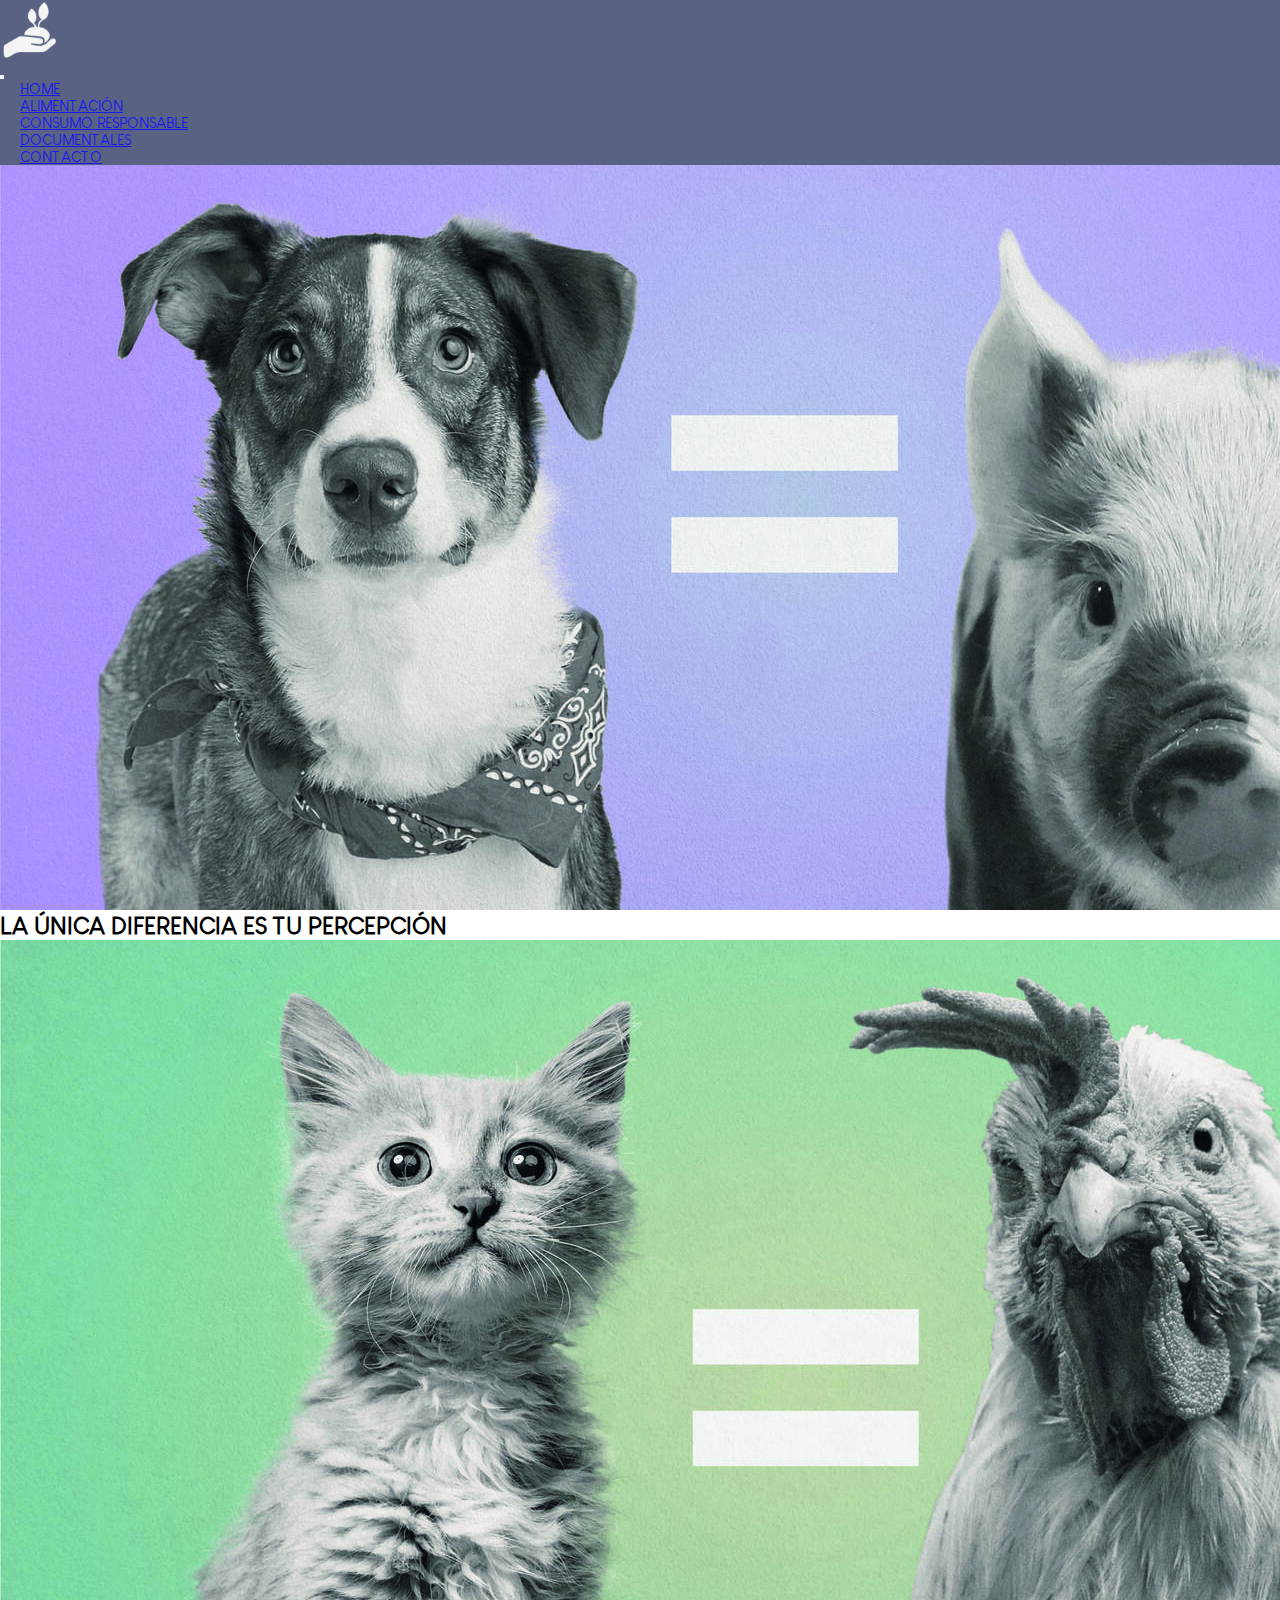
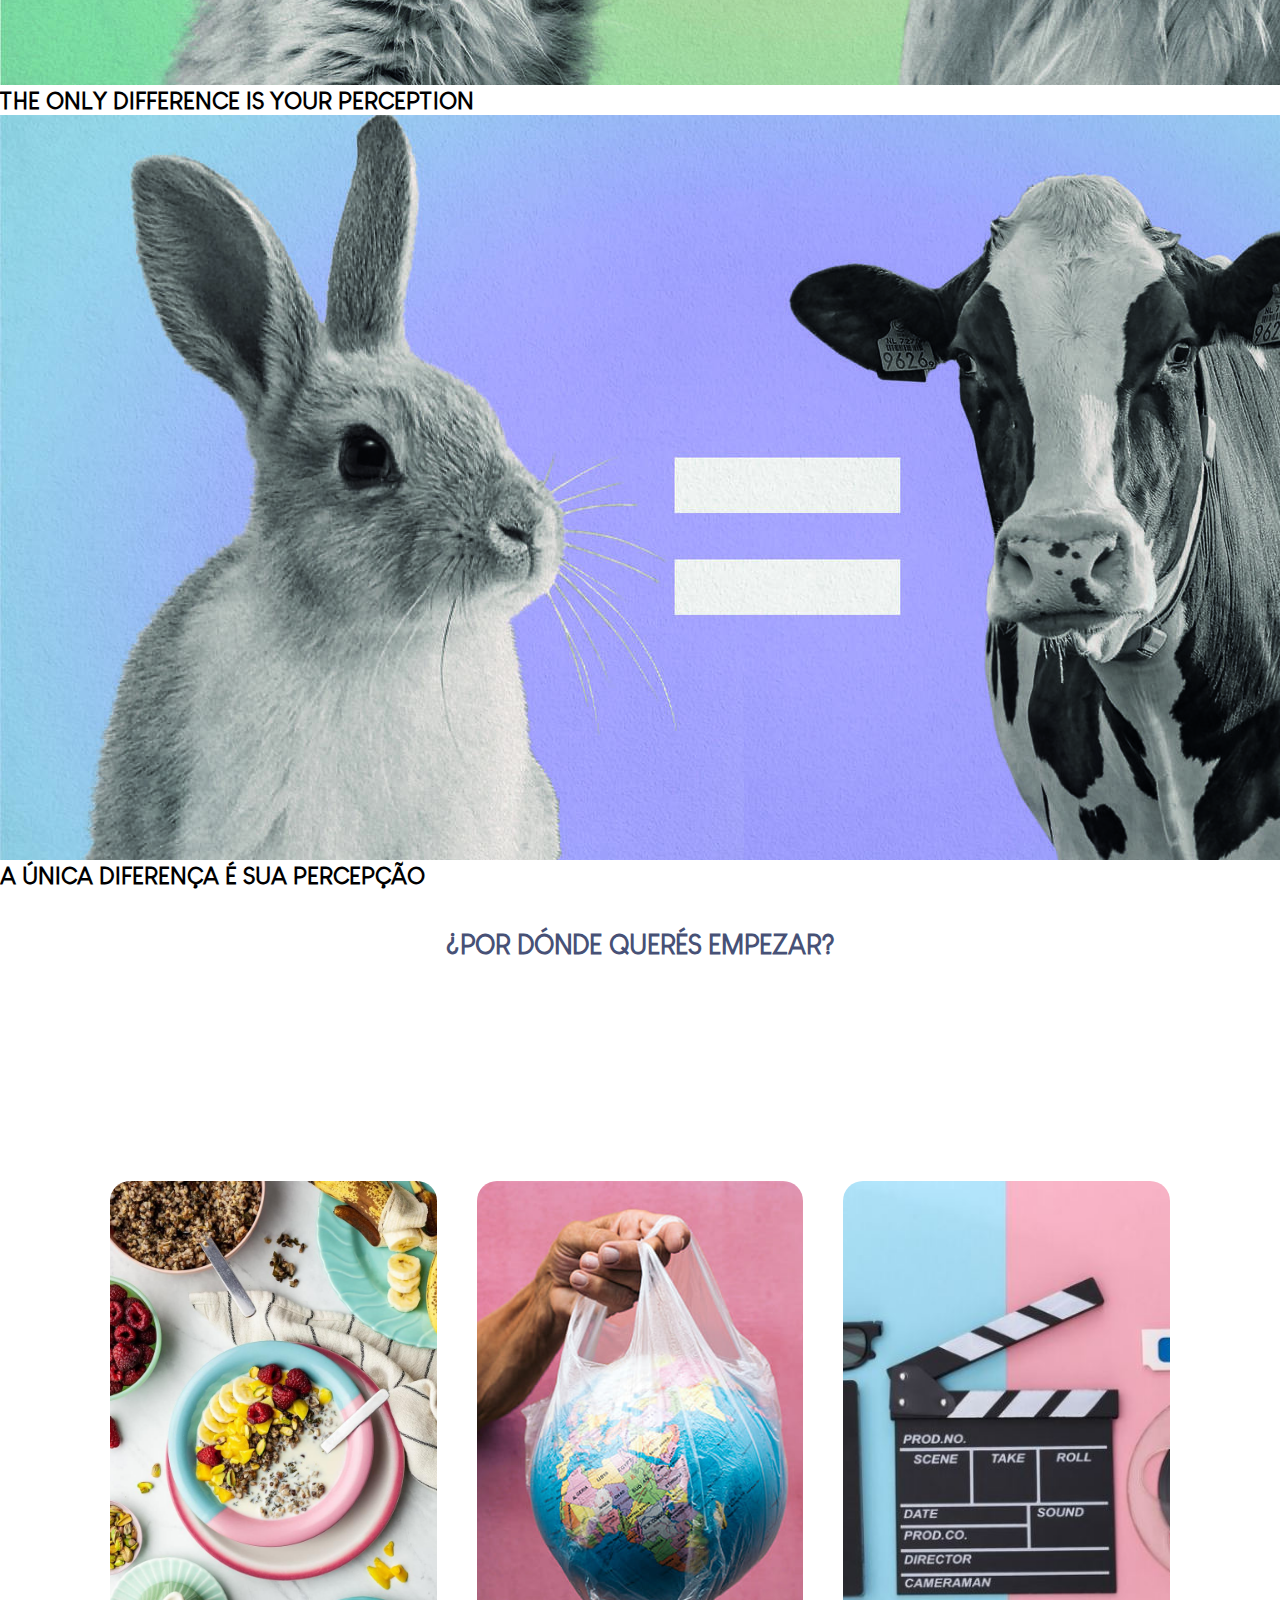
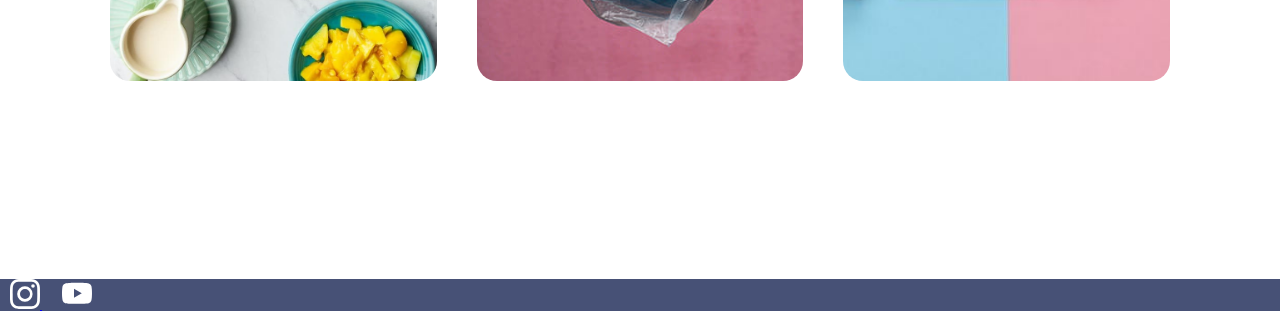
<file: index.html>
<!DOCTYPE html>
<html lang="en">

<head>
    <meta charset="UTF-8">
    <meta http-equiv="X-UA-Compatible" content="IE=edge">
    <meta name="viewport" content="width=device-width, initial-scale=1.0">
    <meta name="description" content="¿Te suena la palabra ESPECISMO? Sumate a cuestionar las creencias, el consumo y los hábitos de los seres humanos">
    <meta name="keywords" content="veggie, vegetariano, vegan, vegano, plant based, especismo, antiespecismo">
    <link href="https://cdn.jsdelivr.net/npm/bootstrap@5.0.2/dist/css/bootstrap.min.css" rel="stylesheet" integrity="sha384-EVSTQN3/azprG1Anm3QDgpJLIm9Nao0Yz1ztcQTwFspd3yD65VohhpuuCOmLASjC" crossorigin="anonymous">
    <link rel="shortcut icon" href="../assets/img/favicon.ico">
    <link rel="stylesheet" href="./css/estilos.css">
    <title>A plant-based life - Home</title>
</head>

<body class="bodyIndex">
    <header>
        <nav class="navbar navbar-expand-lg navbar-light color">
            <div class="container-fluid">
                <div class="animacion">
                    <a href="./index.html"><img class="logo" src="./assets/img/logo-white.png" alt="logo" width="60px"
                            height="60px">
                    </a>
                </div>
                <button class="navbar-toggler" type="button" data-bs-toggle="collapse" data-bs-target="#navbarNav"
                    aria-controls="navbarNav" aria-expanded="false" aria-label="Toggle navigation">
                    <span class="navbar-toggler-icon justify-content-end img-fluid"></span>
                </button>
                <div class="collapse navbar-collapse justify-content-end" id="navbarNav">
                    <ul class="navbar-nav">
                        <li class="nav-item">
                            <a class="nav-link active text-white" aria-current="page" href="index.html">HOME</a>
                        </li>
                        <li class="nav-item">
                            <a class="nav-link active text-white" href="./sections/alimentacion.html">ALIMENTACIÓN</a>
                        </li>
                        <li class="nav-item">
                            <a class="nav-link active text-white" href="./sections/consumoresponsable.html">CONSUMO
                                RESPONSABLE</a>
                        </li>
                        <li class="nav-item">
                            <a class="nav-link active text-white" href="./sections/documentales.html">DOCUMENTALES</a>
                        </li>
                        <li class="nav-item">
                            <a class="nav-link active text-white" href="./sections/contacto.html">CONTACTO</a>
                        </li>
                    </ul>
                </div>
            </div>
        </nav>
    </header>

    <main>
        <section class="carousel">
            <div id="carouselExampleSlidesOnly" class="carousel slide carousel-fade" data-bs-ride="carousel">
                <div class="carousel-inner">
                    <div class="carousel-item active">
                        <img src="./assets/img/idem1.jpg" class="d-block w-100"
                            alt="Los cerditos sienten al igual que los perros">
                        <div class="carousel-caption d-none d-md-block">
                            <h1 class="textSlide">LA ÚNICA DIFERENCIA ES TU PERCEPCIÓN</h1>
                        </div>
                    </div>
                    <div class="carousel-item">
                        <img src="./assets/img/idem2.jpg" class="d-block w-100"
                            alt="Las gallinas sienten al igual que los gatos">
                        <div class="carousel-caption d-none d-md-block">
                            <h2 class="textSlide">THE ONLY DIFFERENCE IS YOUR PERCEPTION</h2>
                        </div>
                    </div>
                    <div class="carousel-item">
                        <img src="./assets/img/idem3.jpg" class="d-block w-100"
                            alt="Las gallinas sienten al igual que las vacas">
                        <div class="carousel-caption d-none d-md-block">
                            <h2 class="textSlide">A ÚNICA DIFERENÇA É SUA PERCEPÇÃO</h2>
                        </div>
                    </div>
                </div>
            </div>
        </section>

        <section class="bienvenida">
            <h3>¿POR DÓNDE QUERÉS EMPEZAR?</h3>
        </section>

        <section class="atajos">
            <div class="accesos">
                <a href="./sections/alimentacion.html">
                    <img src="./assets/img/atajoali.jpg" alt="acceso rapido a alimentación">
                    <div class="capa">
                        <h4>alimentación</h4>
                    </div>
                </a>
            </div>

            <div class="accesos">
                <a href="./sections/consumoresponsable.html">
                    <img src="./assets/img/atajoconsumo.jpg" alt="acceso rapido a consumo responsable">
                    <div class="capa">
                        <h4>consumo responsable</h4>
                    </div>
                </a>
            </div>

            <div class="accesos">
                <a href="./sections/documentales.html">
                    <img src="./assets/img/atajodocumentales.jpg" alt="acceso rapido a documentales">
                    <div class="capa">
                        <h4>documentales</h4>
                    </div>
                </a>
            </div>
        </section>
    </main>

    <footer class="footer">
        <div class="conteiner-fluid d-flex justify-content-center text-white b-0 px-3 py-3 color">
            <div class="row">
                <div class="col-sm-12 d-flex justify-content-center col-md-12 col-lg-12">
                    <a class="iconoRedes" href="http://www.instagram.com" target="_blank">
                        <svg xmlns="http://www.w3.org/2000/svg" width="30" height="30" fill="white" class="bi bi-instagram" viewBox="0 0 16 16">
                            <path d="M8 0C5.829 0 5.556.01 4.703.048 3.85.088 3.269.222 2.76.42a3.917 3.917 0 0 0-1.417.923A3.927 3.927 0 0 0 .42 2.76C.222 3.268.087 3.85.048 4.7.01 5.555 0 5.827 0 8.001c0 2.172.01 2.444.048 3.297.04.852.174 1.433.372 1.942.205.526.478.972.923 1.417.444.445.89.719 1.416.923.51.198 1.09.333 1.942.372C5.555 15.99 5.827 16 8 16s2.444-.01 3.298-.048c.851-.04 1.434-.174 1.943-.372a3.916 3.916 0 0 0 1.416-.923c.445-.445.718-.891.923-1.417.197-.509.332-1.09.372-1.942C15.99 10.445 16 10.173 16 8s-.01-2.445-.048-3.299c-.04-.851-.175-1.433-.372-1.941a3.926 3.926 0 0 0-.923-1.417A3.911 3.911 0 0 0 13.24.42c-.51-.198-1.092-.333-1.943-.372C10.443.01 10.172 0 7.998 0h.003zm-.717 1.442h.718c2.136 0 2.389.007 3.232.046.78.035 1.204.166 1.486.275.373.145.64.319.92.599.28.28.453.546.598.92.11.281.24.705.275 1.485.039.843.047 1.096.047 3.231s-.008 2.389-.047 3.232c-.035.78-.166 1.203-.275 1.485a2.47 2.47 0 0 1-.599.919c-.28.28-.546.453-.92.598-.28.11-.704.24-1.485.276-.843.038-1.096.047-3.232.047s-2.39-.009-3.233-.047c-.78-.036-1.203-.166-1.485-.276a2.478 2.478 0 0 1-.92-.598 2.48 2.48 0 0 1-.6-.92c-.109-.281-.24-.705-.275-1.485-.038-.843-.046-1.096-.046-3.233 0-2.136.008-2.388.046-3.231.036-.78.166-1.204.276-1.486.145-.373.319-.64.599-.92.28-.28.546-.453.92-.598.282-.11.705-.24 1.485-.276.738-.034 1.024-.044 2.515-.045v.002zm4.988 1.328a.96.96 0 1 0 0 1.92.96.96 0 0 0 0-1.92zm-4.27 1.122a4.109 4.109 0 1 0 0 8.217 4.109 4.109 0 0 0 0-8.217zm0 1.441a2.667 2.667 0 1 1 0 5.334 2.667 2.667 0 0 1 0-5.334z" />
                        </svg>
                    </a>
                    <a class="iconoRedes ms-3" href="http://www.youtube.com" target="_blank">
                        <svg xmlns="http://www.w3.org/2000/svg" width="30" height="30" fill="white"
                            class="bi bi-youtube" viewBox="0 0 16 16">
                            <path d="M8.051 1.999h.089c.822.003 4.987.033 6.11.335a2.01 2.01 0 0 1 1.415 1.42c.101.38.172.883.22 1.402l.01.104.022.26.008.104c.065.914.073 1.77.074 1.957v.075c-.001.194-.01 1.108-.082 2.06l-.008.105-.009.104c-.05.572-.124 1.14-.235 1.558a2.007 2.007 0 0 1-1.415 1.42c-1.16.312-5.569.334-6.18.335h-.142c-.309 0-1.587-.006-2.927-.052l-.17-.006-.087-.004-.171-.007-.171-.007c-1.11-.049-2.167-.128-2.654-.26a2.007 2.007 0 0 1-1.415-1.419c-.111-.417-.185-.986-.235-1.558L.09 9.82l-.008-.104A31.4 31.4 0 0 1 0 7.68v-.123c.002-.215.01-.958.064-1.778l.007-.103.003-.052.008-.104.022-.26.01-.104c.048-.519.119-1.023.22-1.402a2.007 2.007 0 0 1 1.415-1.42c.487-.13 1.544-.21 2.654-.26l.17-.007.172-.006.086-.003.171-.007A99.788 99.788 0 0 1 7.858 2h.193zM6.4 5.209v4.818l4.157-2.408L6.4 5.209z" />
                        </svg>
                    </a>
                </div>
            </div>
        </div>
    </footer>
    <script src="https://cdn.jsdelivr.net/npm/bootstrap@5.0.2/dist/js/bootstrap.bundle.min.js" integrity="sha384-MrcW6ZMFYlzcLA8Nl+NtUVF0sA7MsXsP1UyJoMp4YLEuNSfAP+JcXn/tWtIaxVXM" crossorigin="anonymous"></script>
</body>

</html>
</file>
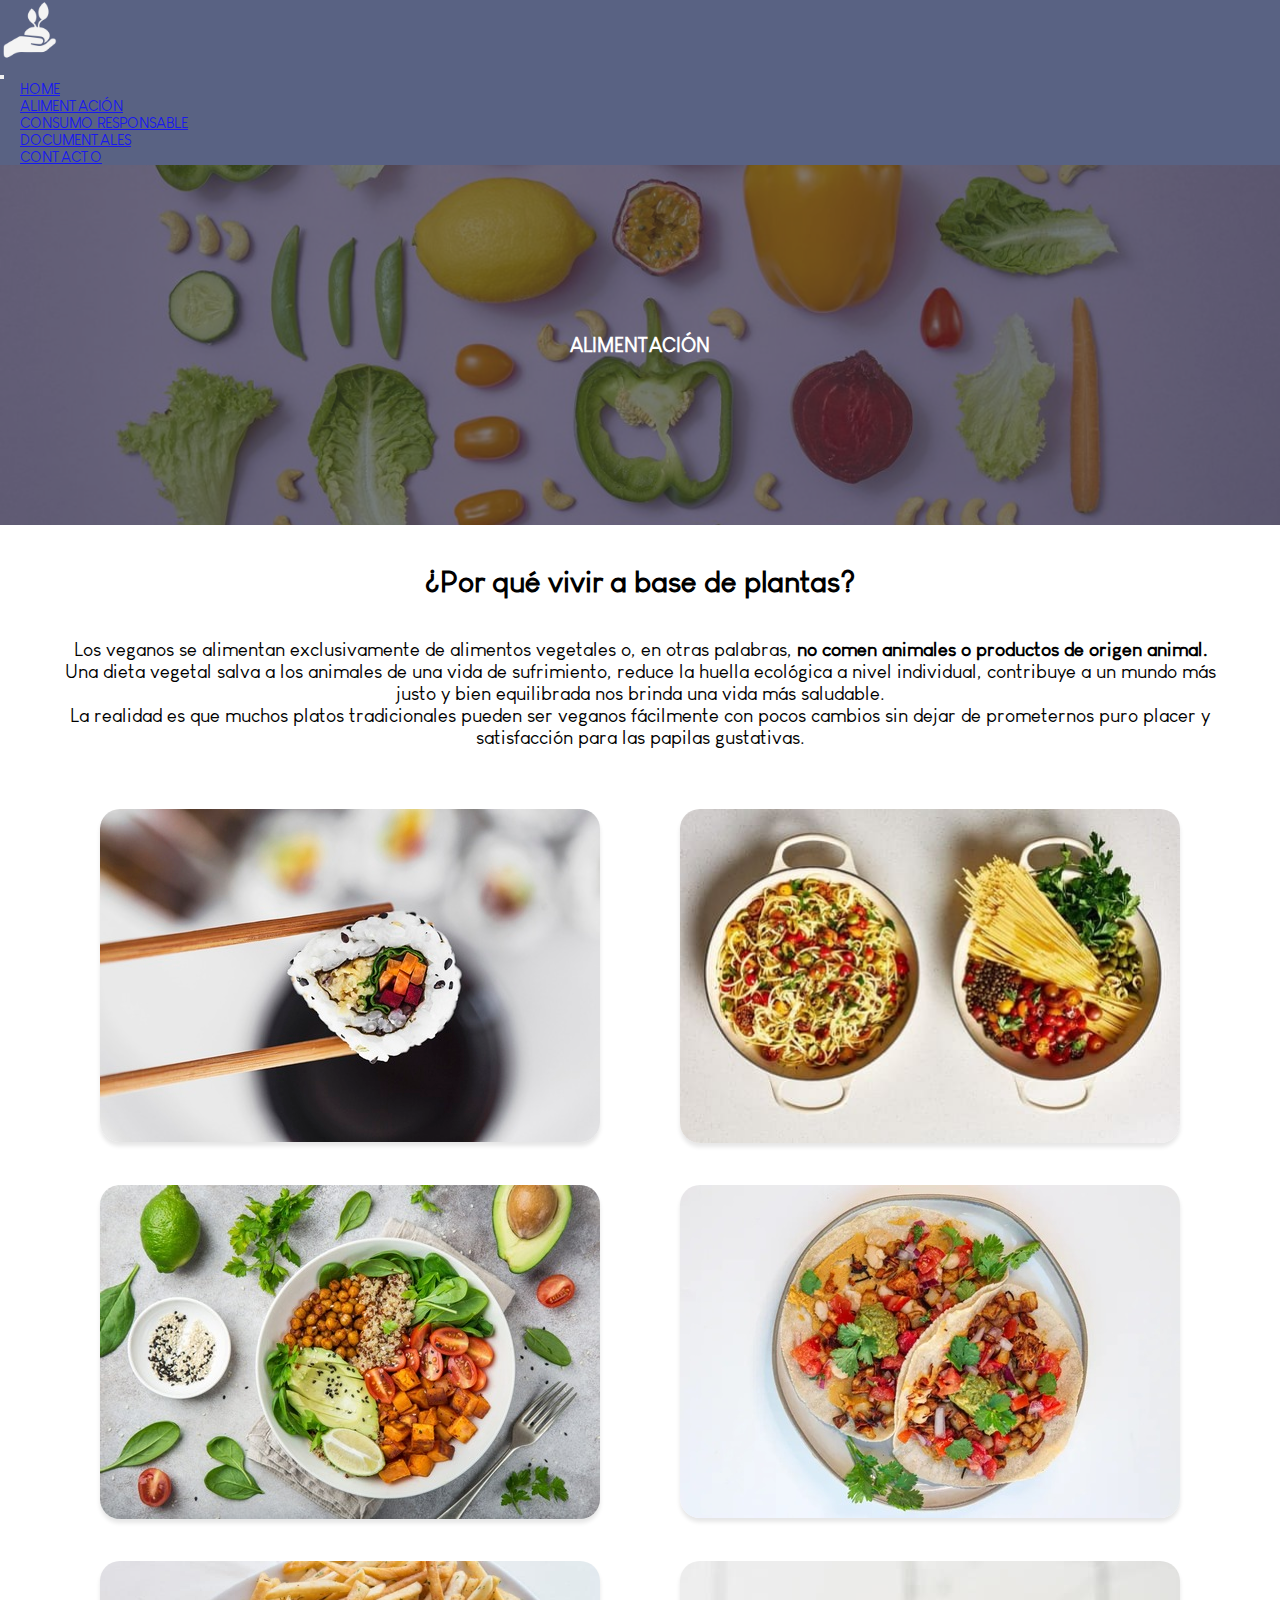
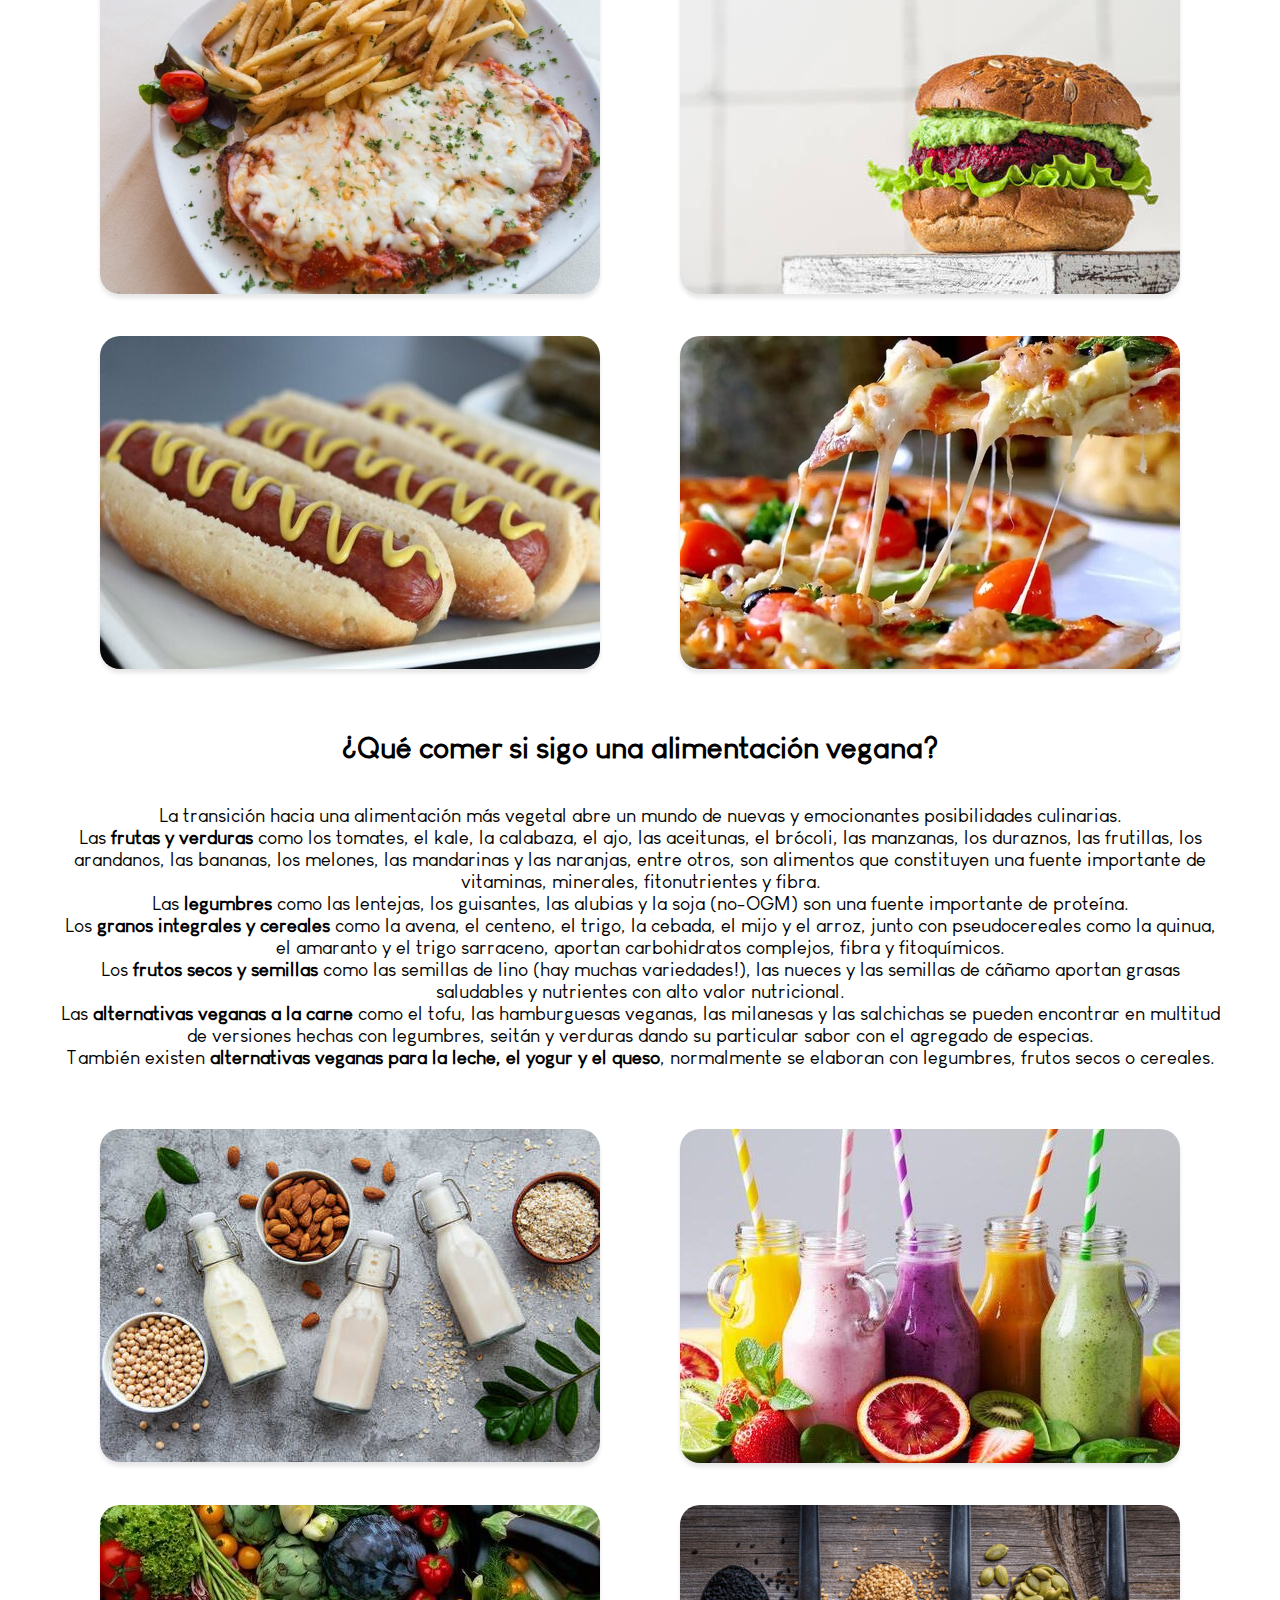
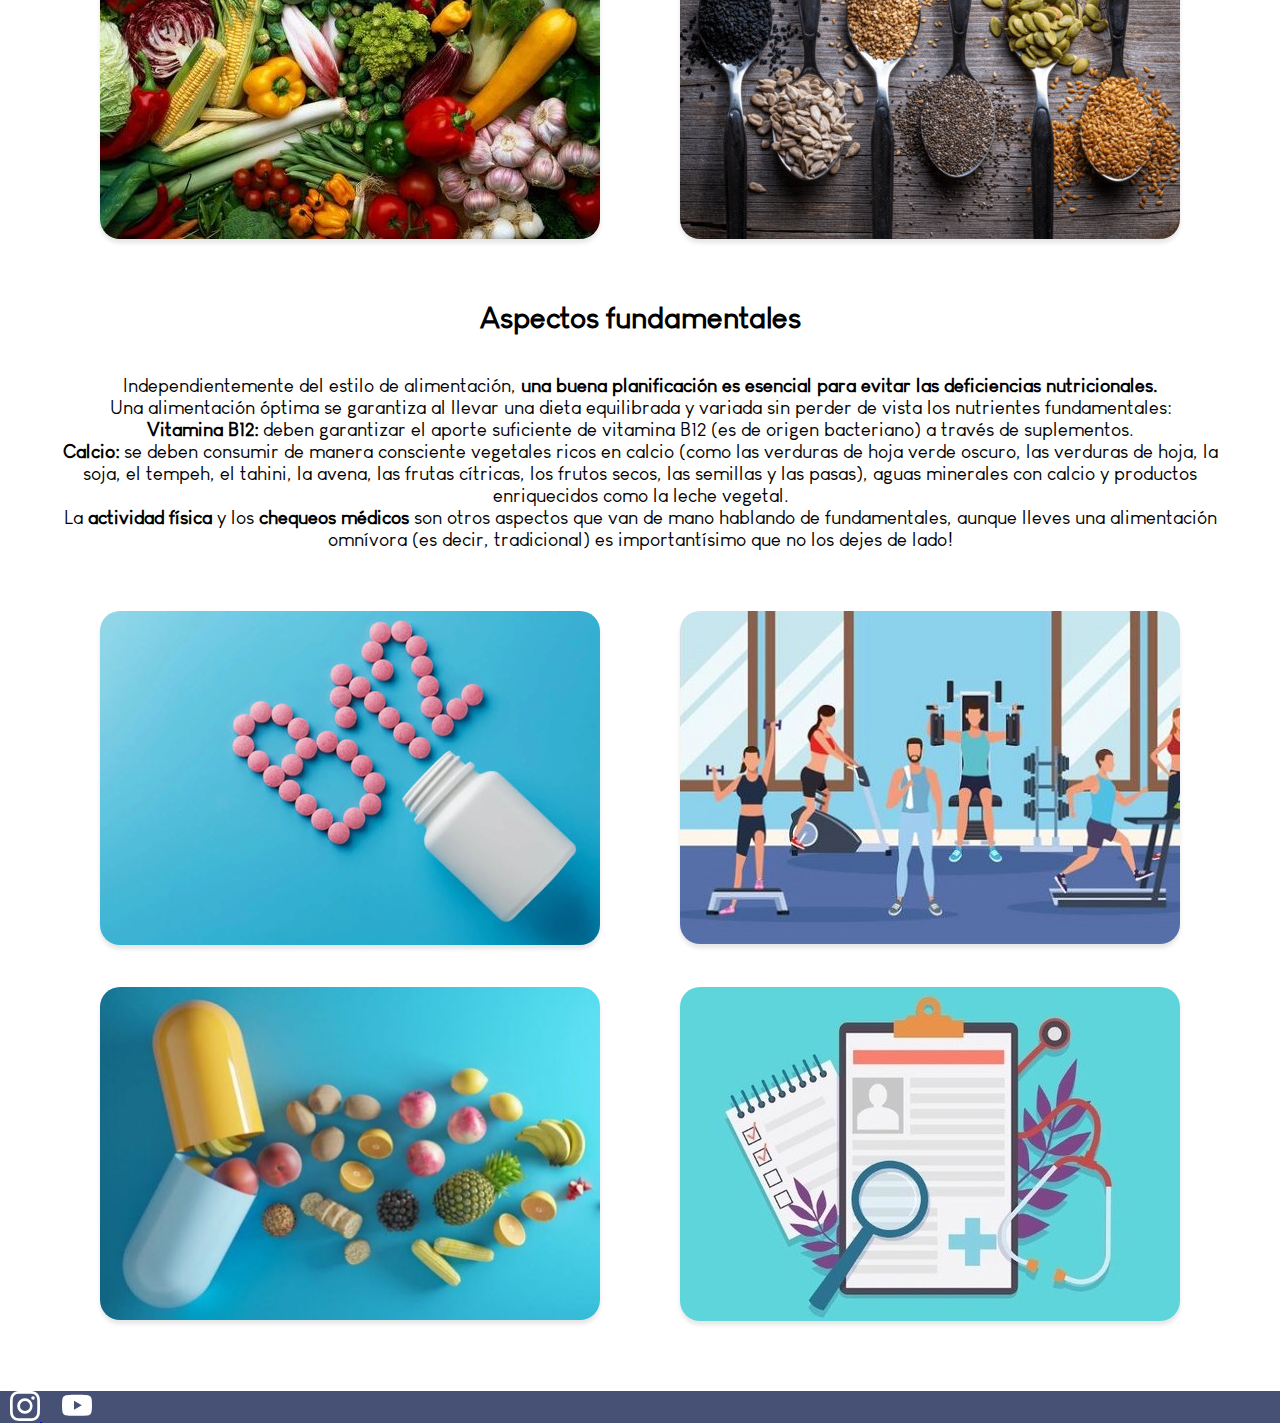
<file: sections/alimentacion.html>
<!DOCTYPE html>
<html lang="en">

<head>
    <meta charset="UTF-8">
    <meta http-equiv="X-UA-Compatible" content="IE=edge">
    <meta name="viewport" content="width=device-width, initial-scale=1.0">
    <meta name="description"
        content="Disfrutá los mejores sabores sin lastimar a nadie, con una alimentación 100% plant-based es posible">
    <meta name="keywords" content="go vegan, almuerzo, cena, merienda, rico, saludable, variado, nutricion">
    <link href="https://cdn.jsdelivr.net/npm/bootstrap@5.0.2/dist/css/bootstrap.min.css" rel="stylesheet"
        integrity="sha384-EVSTQN3/azprG1Anm3QDgpJLIm9Nao0Yz1ztcQTwFspd3yD65VohhpuuCOmLASjC" crossorigin="anonymous">
    <link rel="shortcut icon" href="../assets/img/favicon.ico">
    <link rel="stylesheet" href="../css/estilos.css">
    <title>A plant-based life - Alimentación</title>
</head>

<body>
    <header>
        <nav class="navbar navbar-expand-lg navbar-light color">
            <div class="container-fluid">
                <div>
                    <a href="../index.html">
                        <img class="logo" src="../assets/img/logo-white.png" alt="logo" width="60px" height="60px">
                    </a>
                </div>
                <button class="navbar-toggler" type="button" data-bs-toggle="collapse" data-bs-target="#navbarNav"
                    aria-controls="navbarNav" aria-expanded="false" aria-label="Toggle navigation">
                    <span class="navbar-toggler-icon justify-content-end img-fluid"></span>
                </button>
                <div class="collapse navbar-collapse justify-content-end" id="navbarNav">
                    <ul class="navbar-nav">
                        <li class="nav-item">
                            <a class="nav-link active text-white" aria-current="page" href="../index.html">HOME</a>
                        </li>
                        <li class="nav-item">
                            <a class="nav-link active text-white" href="./alimentacion.html">ALIMENTACIÓN</a>
                        </li>
                        <li class="nav-item">
                            <a class="nav-link active text-white" href="./consumoresponsable.html">CONSUMO
                                RESPONSABLE</a>
                        </li>
                        <li class="nav-item">
                            <a class="nav-link active text-white" href="./documentales.html">DOCUMENTALES</a>
                        </li>
                        <li class="nav-item">
                            <a class="nav-link active text-white" href="./contacto.html">CONTACTO</a>
                        </li>
                    </ul>
                </div>
            </div>
        </nav>
    </header>
    <main>

        <div class="cabezeraImg">
            <img src="../assets/img/imagenali.jpg" alt="imagen con alimentos vegetales">
            <div class="capa">
                <h1>ALIMENTACIÓN</h1>
            </div>
        </div>

        <div class="grillaAli">
            <section class="contenidoAli">
                <article class="artAli">
                    <h2 class="tituloAli">
                        ¿Por qué vivir a base de plantas?
                    </h2>
                    <p class="parrafoAli">
                        Los veganos se alimentan exclusivamente de alimentos vegetales o, en otras
                        palabras, <strong>no comen animales o productos de origen animal.</strong>
                    </p>
                    <p class="parrafoAli">
                        Una dieta vegetal salva a los animales de una vida de sufrimiento, reduce la huella ecológica a
                        nivel individual, contribuye a un mundo más justo y bien equilibrada nos brinda una vida más
                        saludable.
                    </p>
                    <p class="parrafoAli">
                        La realidad es que muchos platos tradicionales pueden ser veganos fácilmente con pocos cambios
                        sin dejar de prometernos puro placer y satisfacción para las papilas gustativas.
                    </p>
                    <div class="galeria">
                        <div>
                            <img class="imgAli" src="../assets/img/imgali1a.jpg" alt="sushi apto vegan">
                        </div>
                        <div>
                            <img class="imgAli" src="../assets/img/imgali1b.jpg" alt="pastas aptas vegan">
                        </div>
                        <div>
                            <img class="imgAli" src="../assets/img/imgali1c.jpg" alt="ensalada apta vegan">
                        </div>
                        <div>
                            <img class="imgAli" src="../assets/img/imgali1d.jpg" alt="tacos aptos vegan">
                        </div>
                        <div>
                            <img class="imgAli" src="../assets/img/imgali1e.jpg"
                                alt="milanesa napolitana apta vegan acompañadas por papas fritas">
                        </div>
                        <div>
                            <img class="imgAli" src="../assets/img/imgali1f.jpg" alt="hamburguesa apta vegan">
                        </div>
                        <div>
                            <img class="imgAli" src="../assets/img/imgali1g.jpg" alt="panchos apto vegan">
                        </div>
                        <div>
                            <img class="imgAli" src="../assets/img/imgali1h.jpg" alt="pizza apta vegan">
                        </div>
                    </div>
                </article>

                <article class="artAli">
                    <h2 class="tituloAli">
                        ¿Qué comer si sigo una alimentación vegana?
                    </h2>
                    <p class="parrafoAli">
                        La transición hacia una alimentación más vegetal abre un mundo de nuevas y emocionantes
                        posibilidades culinarias.
                    </p>

                    <p class="parrafoAli">
                        Las <strong>frutas y verduras</strong> como los tomates, el kale, la calabaza, el ajo, las
                        aceitunas, el brócoli, las manzanas, los duraznos, las frutillas, los arandanos, las bananas,
                        los melones, las mandarinas y las naranjas, entre otros, son alimentos que constituyen una
                        fuente importante de vitaminas, minerales, fitonutrientes y fibra.
                    </p>

                    <p class="parrafoAli">
                        Las <strong>legumbres</strong> como las lentejas, los guisantes, las alubias y la soja (no-OGM)
                        son una fuente importante de proteína.
                    </p>

                    <p class="parrafoAli">
                        Los <strong>granos integrales y cereales</strong> como la avena, el centeno, el trigo, la
                        cebada, el mijo y el arroz, junto con pseudocereales como la quinua, el amaranto y el trigo
                        sarraceno, aportan carbohidratos complejos, fibra y fitoquímicos.
                    </p>

                    <p class="parrafoAli">
                        Los <strong> frutos secos y semillas</strong> como las semillas de lino (hay muchas
                        variedades!), las nueces y las semillas de cáñamo aportan grasas saludables y nutrientes con
                        alto valor nutricional.
                    </p>

                    <p class="parrafoAli">
                        Las <strong> alternativas veganas a la carne</strong> como el tofu, las hamburguesas veganas,
                        las milanesas y las salchichas se pueden encontrar en multitud de versiones hechas con
                        legumbres, seitán y verduras dando su particular sabor con el agregado de especias.</p>

                    <p class="parrafoAli">
                        También existen <strong>alternativas veganas para la leche, el yogur y el queso</strong>,
                        normalmente se elaboran con legumbres, frutos secos o cereales.
                    </p>

                    <div class="galeria">
                        <div>
                            <img class="imgAli" src="../assets/img/imgali2a.jpg"
                                alt="leches vegatales a base de legumbres, cereales y frutos secos">
                        </div>
                        <div>
                            <img class="imgAli" src="../assets/img/imgali2b.jpg" alt="licuados y batidos de frutas">
                        </div>
                        <div>
                            <img class="imgAli" src="../assets/img/imgali2c.jpg" alt="variedad de verduras">
                        </div>
                        <div>
                            <img class="imgAli" src="../assets/img/imgali2d.jpg" alt="variedad de semillas">
                        </div>
                    </div>
                </article>

                <article class="artAli">
                    <h2 class="tituloAli">
                        Aspectos fundamentales
                    </h2>
                    <p class="parrafoAli">
                        Independientemente del estilo de alimentación, <strong> una buena planificación es esencial para
                            evitar las deficiencias nutricionales.</strong>
                    </p>
                    <p class="parrafoAli">
                        Una alimentación óptima se garantiza al llevar una dieta equilibrada y variada sin perder de
                        vista los nutrientes fundamentales: </p>
                    <p class="parrafoAli"><strong>Vitamina B12: </strong> deben garantizar el aporte suficiente de
                        vitamina B12 (es de origen bacteriano) a través de suplementos.
                    </p>
                    <p class="parrafoAli"><strong>Calcio:</strong> se deben consumir de manera consciente vegetales
                        ricos en calcio (como las verduras de hoja verde oscuro, las verduras de hoja, la soja, el
                        tempeh, el tahini, la avena, las frutas cítricas, los frutos secos, las semillas y las pasas),
                        aguas minerales con calcio y productos enriquecidos como la leche vegetal.
                    </p>
                    <p class="parrafoAli">
                        La <strong>actividad física</strong> y los <strong>chequeos médicos</strong> son otros aspectos
                        que van de mano hablando de fundamentales, aunque lleves una alimentación omnívora (es decir,
                        tradicional) es importantísimo que no los dejes de lado!
                    </p>

                    <div class="galeria">
                        <div>
                            <img class="imgAli" src="../assets/img/imgali3a.jpg" alt="suplemento de vitamina b12">
                        </div>
                        <div>
                            <img class="imgAli" src="../assets/img/imgali3b.jpg"
                                alt="personas realizando actividad fisica">
                        </div>
                        <div>
                            <img class="imgAli" src="../assets/img/imgali3c.jpg"
                                alt="arte visual: la alimentacion es nuestra medicina">
                        </div>
                        <div>
                            <img class="imgAli" src="../assets/img/imgali3d.jpg" alt="chequeos medicos">
                        </div>
                    </div>
                </article>
            </section>
        </div>
    </main>

    <footer>
        <div class="conteiner-fluid d-flex justify-content-center text-white b-0 px-3 py-3 color">
            <div class="row">
                <div class="col-xs-12 d-flex justify-content-center col-md-12 col-lg-12">
                    <a class="iconoRedes" href="http://www.instagram.com" target="_blank">
                        <svg xmlns="http://www.w3.org/2000/svg" width="30" height="30" fill="white"
                            class="bi bi-instagram" viewBox="0 0 16 16">
                            <path
                                d="M8 0C5.829 0 5.556.01 4.703.048 3.85.088 3.269.222 2.76.42a3.917 3.917 0 0 0-1.417.923A3.927 3.927 0 0 0 .42 2.76C.222 3.268.087 3.85.048 4.7.01 5.555 0 5.827 0 8.001c0 2.172.01 2.444.048 3.297.04.852.174 1.433.372 1.942.205.526.478.972.923 1.417.444.445.89.719 1.416.923.51.198 1.09.333 1.942.372C5.555 15.99 5.827 16 8 16s2.444-.01 3.298-.048c.851-.04 1.434-.174 1.943-.372a3.916 3.916 0 0 0 1.416-.923c.445-.445.718-.891.923-1.417.197-.509.332-1.09.372-1.942C15.99 10.445 16 10.173 16 8s-.01-2.445-.048-3.299c-.04-.851-.175-1.433-.372-1.941a3.926 3.926 0 0 0-.923-1.417A3.911 3.911 0 0 0 13.24.42c-.51-.198-1.092-.333-1.943-.372C10.443.01 10.172 0 7.998 0h.003zm-.717 1.442h.718c2.136 0 2.389.007 3.232.046.78.035 1.204.166 1.486.275.373.145.64.319.92.599.28.28.453.546.598.92.11.281.24.705.275 1.485.039.843.047 1.096.047 3.231s-.008 2.389-.047 3.232c-.035.78-.166 1.203-.275 1.485a2.47 2.47 0 0 1-.599.919c-.28.28-.546.453-.92.598-.28.11-.704.24-1.485.276-.843.038-1.096.047-3.232.047s-2.39-.009-3.233-.047c-.78-.036-1.203-.166-1.485-.276a2.478 2.478 0 0 1-.92-.598 2.48 2.48 0 0 1-.6-.92c-.109-.281-.24-.705-.275-1.485-.038-.843-.046-1.096-.046-3.233 0-2.136.008-2.388.046-3.231.036-.78.166-1.204.276-1.486.145-.373.319-.64.599-.92.28-.28.546-.453.92-.598.282-.11.705-.24 1.485-.276.738-.034 1.024-.044 2.515-.045v.002zm4.988 1.328a.96.96 0 1 0 0 1.92.96.96 0 0 0 0-1.92zm-4.27 1.122a4.109 4.109 0 1 0 0 8.217 4.109 4.109 0 0 0 0-8.217zm0 1.441a2.667 2.667 0 1 1 0 5.334 2.667 2.667 0 0 1 0-5.334z" />
                        </svg>
                    </a>
                    <a class="iconoRedes ms-3" href="http://www.youtube.com" target="_blank">
                        <svg xmlns="http://www.w3.org/2000/svg" width="30" height="30" fill="white"
                            class="bi bi-youtube" viewBox="0 0 16 16">
                            <path
                                d="M8.051 1.999h.089c.822.003 4.987.033 6.11.335a2.01 2.01 0 0 1 1.415 1.42c.101.38.172.883.22 1.402l.01.104.022.26.008.104c.065.914.073 1.77.074 1.957v.075c-.001.194-.01 1.108-.082 2.06l-.008.105-.009.104c-.05.572-.124 1.14-.235 1.558a2.007 2.007 0 0 1-1.415 1.42c-1.16.312-5.569.334-6.18.335h-.142c-.309 0-1.587-.006-2.927-.052l-.17-.006-.087-.004-.171-.007-.171-.007c-1.11-.049-2.167-.128-2.654-.26a2.007 2.007 0 0 1-1.415-1.419c-.111-.417-.185-.986-.235-1.558L.09 9.82l-.008-.104A31.4 31.4 0 0 1 0 7.68v-.123c.002-.215.01-.958.064-1.778l.007-.103.003-.052.008-.104.022-.26.01-.104c.048-.519.119-1.023.22-1.402a2.007 2.007 0 0 1 1.415-1.42c.487-.13 1.544-.21 2.654-.26l.17-.007.172-.006.086-.003.171-.007A99.788 99.788 0 0 1 7.858 2h.193zM6.4 5.209v4.818l4.157-2.408L6.4 5.209z" />
                        </svg>
                    </a>
                </div>
            </div>
        </div>

    </footer>
    <script src="https://cdn.jsdelivr.net/npm/bootstrap@5.0.2/dist/js/bootstrap.bundle.min.js"
        integrity="sha384-MrcW6ZMFYlzcLA8Nl+NtUVF0sA7MsXsP1UyJoMp4YLEuNSfAP+JcXn/tWtIaxVXM"
        crossorigin="anonymous"></script>
</body>

</html>
</file>
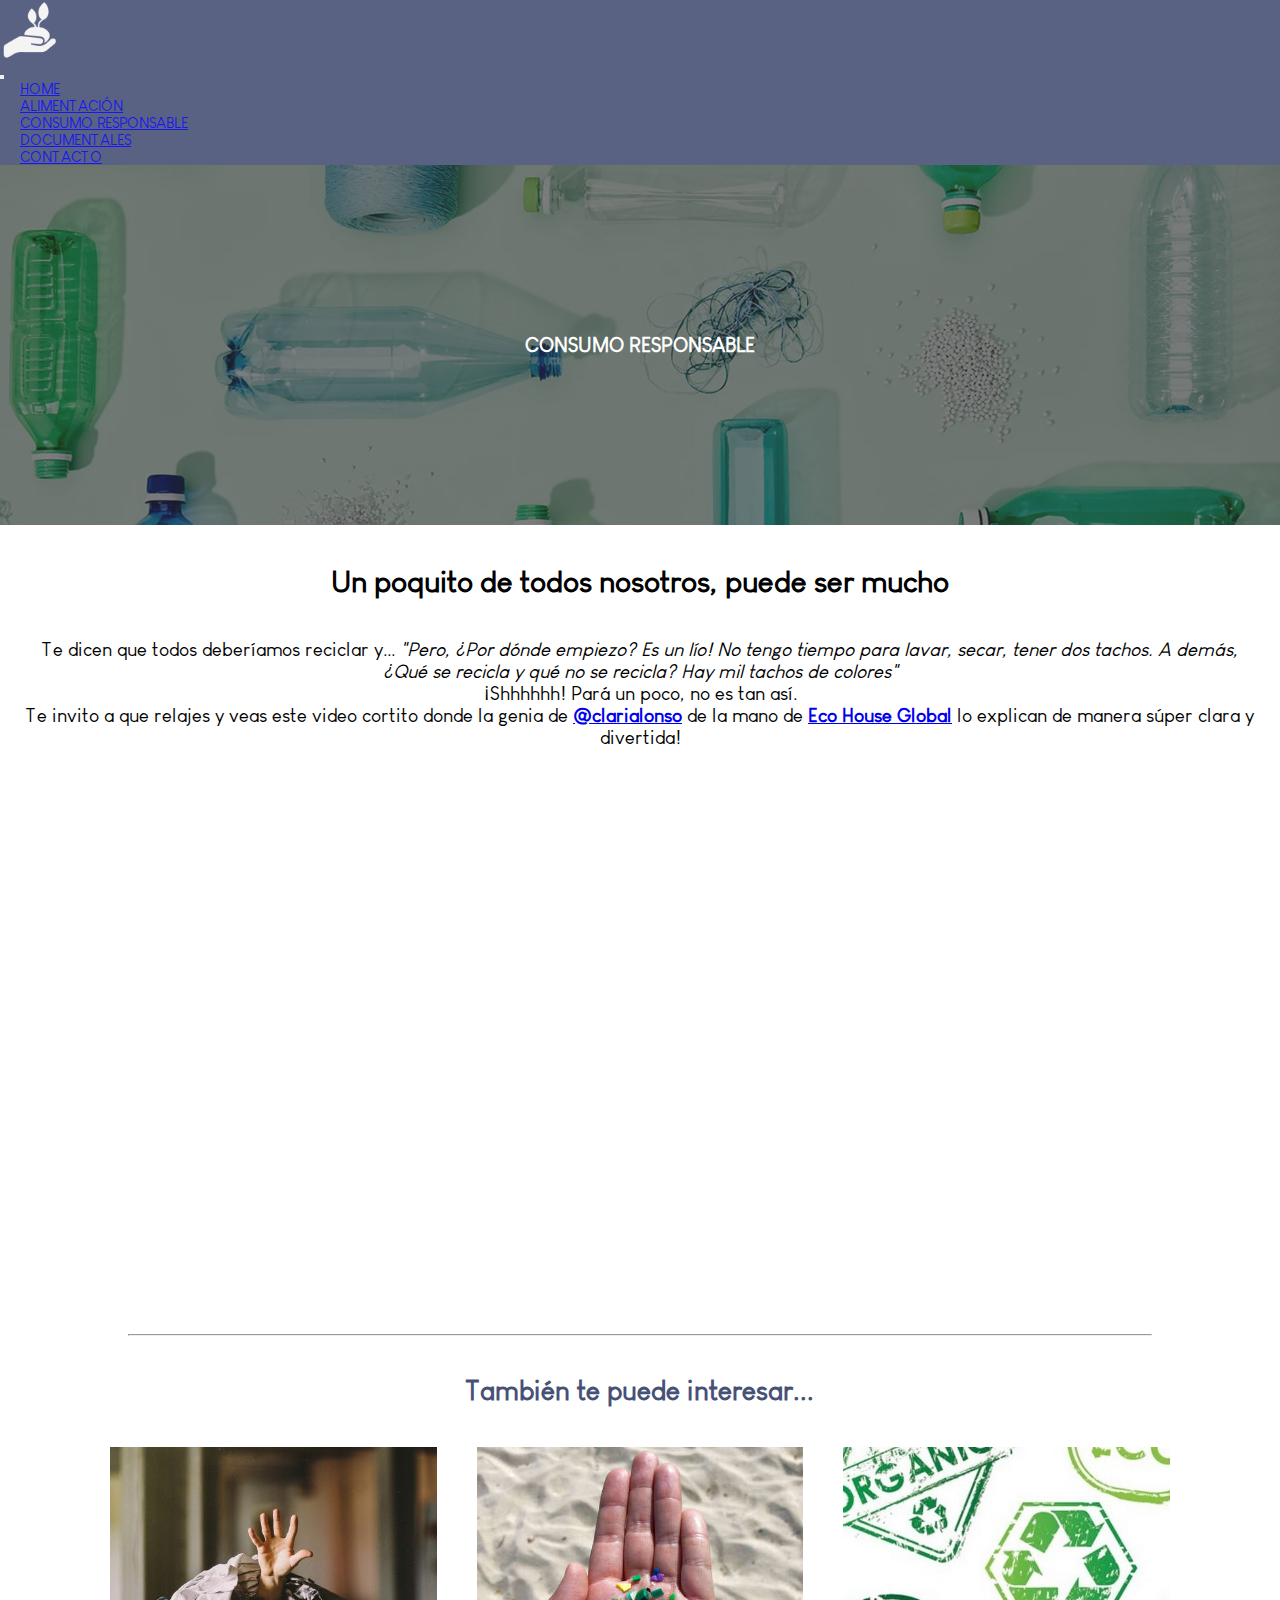
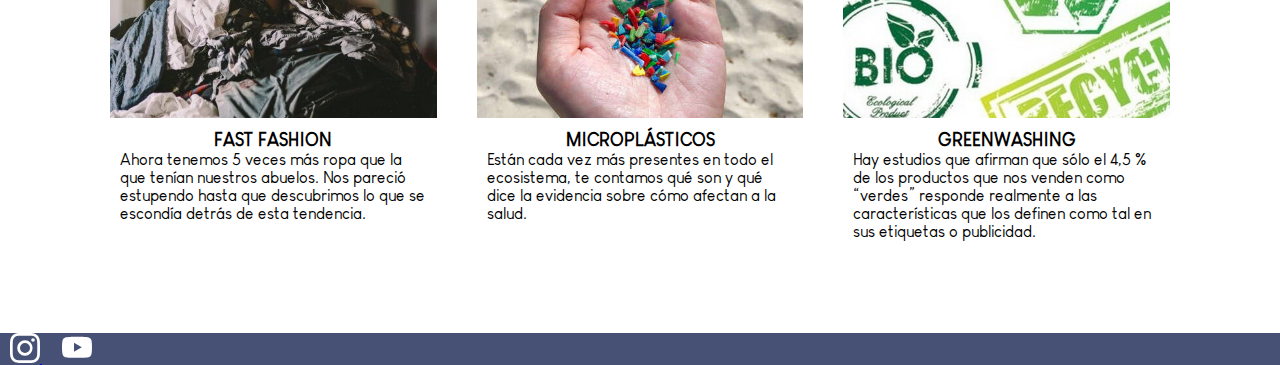
<file: sections/consumoresponsable.html>
<!DOCTYPE html>
<html lang="en">

<head>
    <meta charset="UTF-8">
    <meta http-equiv="X-UA-Compatible" content="IE=edge">
    <meta name="viewport" content="width=device-width, initial-scale=1.0">
    <meta name="description" content="La realidad de porque al humano le conviene reciclar y los mejores tips para que comiences hoy mismo">
    <meta name="keywords" content="reciclaje, eco, medioambiente, green">
    <link href="https://cdn.jsdelivr.net/npm/bootstrap@5.0.2/dist/css/bootstrap.min.css" rel="stylesheet" integrity="sha384-EVSTQN3/azprG1Anm3QDgpJLIm9Nao0Yz1ztcQTwFspd3yD65VohhpuuCOmLASjC" crossorigin="anonymous">
    <link rel="shortcut icon" href="../assets/img/favicon.ico">
    <link rel="stylesheet" href="../css/estilos.css">
    <title>A plant-based life - Consumo responsable</title>
</head>

<body>
    <header>
        <nav class="navbar navbar-expand-lg navbar-light color">
            <div class="container-fluid">
                <div><a href="../index.html">
                        <img class="logo" src="../assets/img/logo-white.png" alt="logo" width="60px" height="60px">
                    </a>
                </div>
                <button class="navbar-toggler" type="button" data-bs-toggle="collapse" data-bs-target="#navbarNav"
                    aria-controls="navbarNav" aria-expanded="false" aria-label="Toggle navigation">
                    <span class="navbar-toggler-icon justify-content-end img-fluid"></span>
                </button>
                <div class="collapse navbar-collapse justify-content-end" id="navbarNav">
                    <ul class="navbar-nav">
                        <li class="nav-item">
                            <a class="nav-link active text-white" aria-current="page" href="../index.html">HOME</a>
                        </li>
                        <li class="nav-item">
                            <a class="nav-link active text-white" href="./alimentacion.html">ALIMENTACIÓN</a>
                        </li>
                        <li class="nav-item">
                            <a class="nav-link active text-white" href="./consumoresponsable.html">CONSUMO RESPONSABLE</a>
                        </li>
                        <li class="nav-item">
                            <a class="nav-link active text-white" href="./documentales.html">DOCUMENTALES</a>
                        </li>
                        <li class="nav-item">
                            <a class="nav-link active text-white" href="./contacto.html">CONTACTO</a>
                        </li>
                    </ul>
                </div>
            </div>
        </nav>
    </header>

    <main>
        <div class="cabezeraImg">
            <img src="../assets/img/imgrecycle1.jpg" alt="muestras de objetos recicables">
            <div class="capa">
                <h1>CONSUMO RESPONSABLE</h1>
            </div>
        </div>
        <section class="contenidoRrr">
            <h2 class="tituloSectionRrr">
                Un poquito de todos nosotros, puede ser mucho
            </h2>
            <p class="p1">
                Te dicen que todos deberíamos reciclar y... <i> "Pero, ¿Por dónde empiezo? Es un lío! No tengo tiempo para lavar, secar, tener dos tachos. A demás, ¿Qué se recicla y qué no se recicla? Hay mil tachos de colores"</i>
            </p>
            <p class="p1">
                ¡Shhhhhh! Pará un poco, no es tan así.
            </p>
            <p class="p1">
                Te invito a que relajes y veas este video cortito donde la genia de <strong> <a href="https://www.instagram.com/clarialonso/?hl=es" target="_blank">@clarialonso</a></strong> de la mano de<strong> <a href="https://linktr.ee/EcoHouseGlobal" target="_blank"> Eco House Global</a></strong> lo explican de manera súper clara y divertida!
            </p>
            <iframe class="videoRrr" src="https://www.youtube.com/embed/rRCZzrMjiY0?start=354" title="YouTube video player" frameborder="0" allowfullscreen>
            </iframe>
        </section>

        <section class="otrosIntereses">
            <hr>
            <h3>También te puede interesar...</h3>
        </section>

        <article class="enlacesExternos">
            <div class="card">
                <a href="https://es.sustainyourstyle.org/en/whats-wrong-with-the-fashion-industry" target="_blank">
                    <img src="../assets/img/card1.jpg" alt="el impacto de la moda en el planeta">
                    <div class="nota">
                        <h4>
                            FAST FASHION
                        </h4>
                        <p class="parrafoCard">
                            Ahora tenemos 5 veces más ropa que la que tenían nuestros abuelos. Nos pareció estupendo hasta que descubrimos lo que se escondía detrás de esta tendencia.
                        </p>
                    </div>
                </a>
            </div>

            <div class="card">
                <a href="https://www.consumer.es/seguridad-alimentaria/microplasticos-donde-estan.html" target="_blank">
                    <img src="../assets/img/card2.jpg" alt="microplasticos">
                    <div class="nota">
                        <h4>
                            MICROPLÁSTICOS
                        </h4>
                        <p class="parrafoCard">
                            Están cada vez más presentes en todo el ecosistema, te contamos qué son y qué dice la evidencia sobre cómo afectan a la salud.
                        </p>
                    </div>
                </a>
            </div>

            <div class="card">
                <a href="https://www.bioferta.com/es/smartblog/34_greenwashing-cosmetica-ecologica.html"
                    target="_blank">
                    <img src="../assets/img/card3.jpg" alt="etiquetas eco, aprende a detectar el greenwashing">
                    <div class="nota">
                        <h4>
                            GREENWASHING
                        </h4>
                        <p class="parrafoCard">
                            Hay estudios que afirman que sólo el 4,5 % de los productos que nos venden como “verdes” responde realmente a las características que los definen como tal en sus etiquetas o publicidad.
                        </p>
                    </div>
                </a>
            </div>
        </article>

    </main>
    <footer>
        <div class="conteiner-fluid d-flex justify-content-center text-white b-0 px-3 py-3 color">
            <div class="row">
                <div class="col-xs-12 d-flex justify-content-center col-md-12 col-lg-12">
                    <a class="iconoRedes" href="http://www.instagram.com" target="_blank">
                        <svg xmlns="http://www.w3.org/2000/svg" width="30" height="30" fill="white" class="bi bi-instagram" viewBox="0 0 16 16">
                            <path d="M8 0C5.829 0 5.556.01 4.703.048 3.85.088 3.269.222 2.76.42a3.917 3.917 0 0 0-1.417.923A3.927 3.927 0 0 0 .42 2.76C.222 3.268.087 3.85.048 4.7.01 5.555 0 5.827 0 8.001c0 2.172.01 2.444.048 3.297.04.852.174 1.433.372 1.942.205.526.478.972.923 1.417.444.445.89.719 1.416.923.51.198 1.09.333 1.942.372C5.555 15.99 5.827 16 8 16s2.444-.01 3.298-.048c.851-.04 1.434-.174 1.943-.372a3.916 3.916 0 0 0 1.416-.923c.445-.445.718-.891.923-1.417.197-.509.332-1.09.372-1.942C15.99 10.445 16 10.173 16 8s-.01-2.445-.048-3.299c-.04-.851-.175-1.433-.372-1.941a3.926 3.926 0 0 0-.923-1.417A3.911 3.911 0 0 0 13.24.42c-.51-.198-1.092-.333-1.943-.372C10.443.01 10.172 0 7.998 0h.003zm-.717 1.442h.718c2.136 0 2.389.007 3.232.046.78.035 1.204.166 1.486.275.373.145.64.319.92.599.28.28.453.546.598.92.11.281.24.705.275 1.485.039.843.047 1.096.047 3.231s-.008 2.389-.047 3.232c-.035.78-.166 1.203-.275 1.485a2.47 2.47 0 0 1-.599.919c-.28.28-.546.453-.92.598-.28.11-.704.24-1.485.276-.843.038-1.096.047-3.232.047s-2.39-.009-3.233-.047c-.78-.036-1.203-.166-1.485-.276a2.478 2.478 0 0 1-.92-.598 2.48 2.48 0 0 1-.6-.92c-.109-.281-.24-.705-.275-1.485-.038-.843-.046-1.096-.046-3.233 0-2.136.008-2.388.046-3.231.036-.78.166-1.204.276-1.486.145-.373.319-.64.599-.92.28-.28.546-.453.92-.598.282-.11.705-.24 1.485-.276.738-.034 1.024-.044 2.515-.045v.002zm4.988 1.328a.96.96 0 1 0 0 1.92.96.96 0 0 0 0-1.92zm-4.27 1.122a4.109 4.109 0 1 0 0 8.217 4.109 4.109 0 0 0 0-8.217zm0 1.441a2.667 2.667 0 1 1 0 5.334 2.667 2.667 0 0 1 0-5.334z" />
                        </svg>
                    </a>
                    <a class="iconoRedes ms-3" href="http://www.youtube.com" target="_blank">
                        <svg xmlns="http://www.w3.org/2000/svg" width="30" height="30" fill="white" class="bi bi-youtube" viewBox="0 0 16 16">
                            <path d="M8.051 1.999h.089c.822.003 4.987.033 6.11.335a2.01 2.01 0 0 1 1.415 1.42c.101.38.172.883.22 1.402l.01.104.022.26.008.104c.065.914.073 1.77.074 1.957v.075c-.001.194-.01 1.108-.082 2.06l-.008.105-.009.104c-.05.572-.124 1.14-.235 1.558a2.007 2.007 0 0 1-1.415 1.42c-1.16.312-5.569.334-6.18.335h-.142c-.309 0-1.587-.006-2.927-.052l-.17-.006-.087-.004-.171-.007-.171-.007c-1.11-.049-2.167-.128-2.654-.26a2.007 2.007 0 0 1-1.415-1.419c-.111-.417-.185-.986-.235-1.558L.09 9.82l-.008-.104A31.4 31.4 0 0 1 0 7.68v-.123c.002-.215.01-.958.064-1.778l.007-.103.003-.052.008-.104.022-.26.01-.104c.048-.519.119-1.023.22-1.402a2.007 2.007 0 0 1 1.415-1.42c.487-.13 1.544-.21 2.654-.26l.17-.007.172-.006.086-.003.171-.007A99.788 99.788 0 0 1 7.858 2h.193zM6.4 5.209v4.818l4.157-2.408L6.4 5.209z"/>
                        </svg>
                    </a>
                </div>
            </div>
        </div>

    </footer>
    <script src="https://cdn.jsdelivr.net/npm/bootstrap@5.0.2/dist/js/bootstrap.bundle.min.js" integrity="sha384-MrcW6ZMFYlzcLA8Nl+NtUVF0sA7MsXsP1UyJoMp4YLEuNSfAP+JcXn/tWtIaxVXM" crossorigin="anonymous"></script>
</body>

</html>
</file>
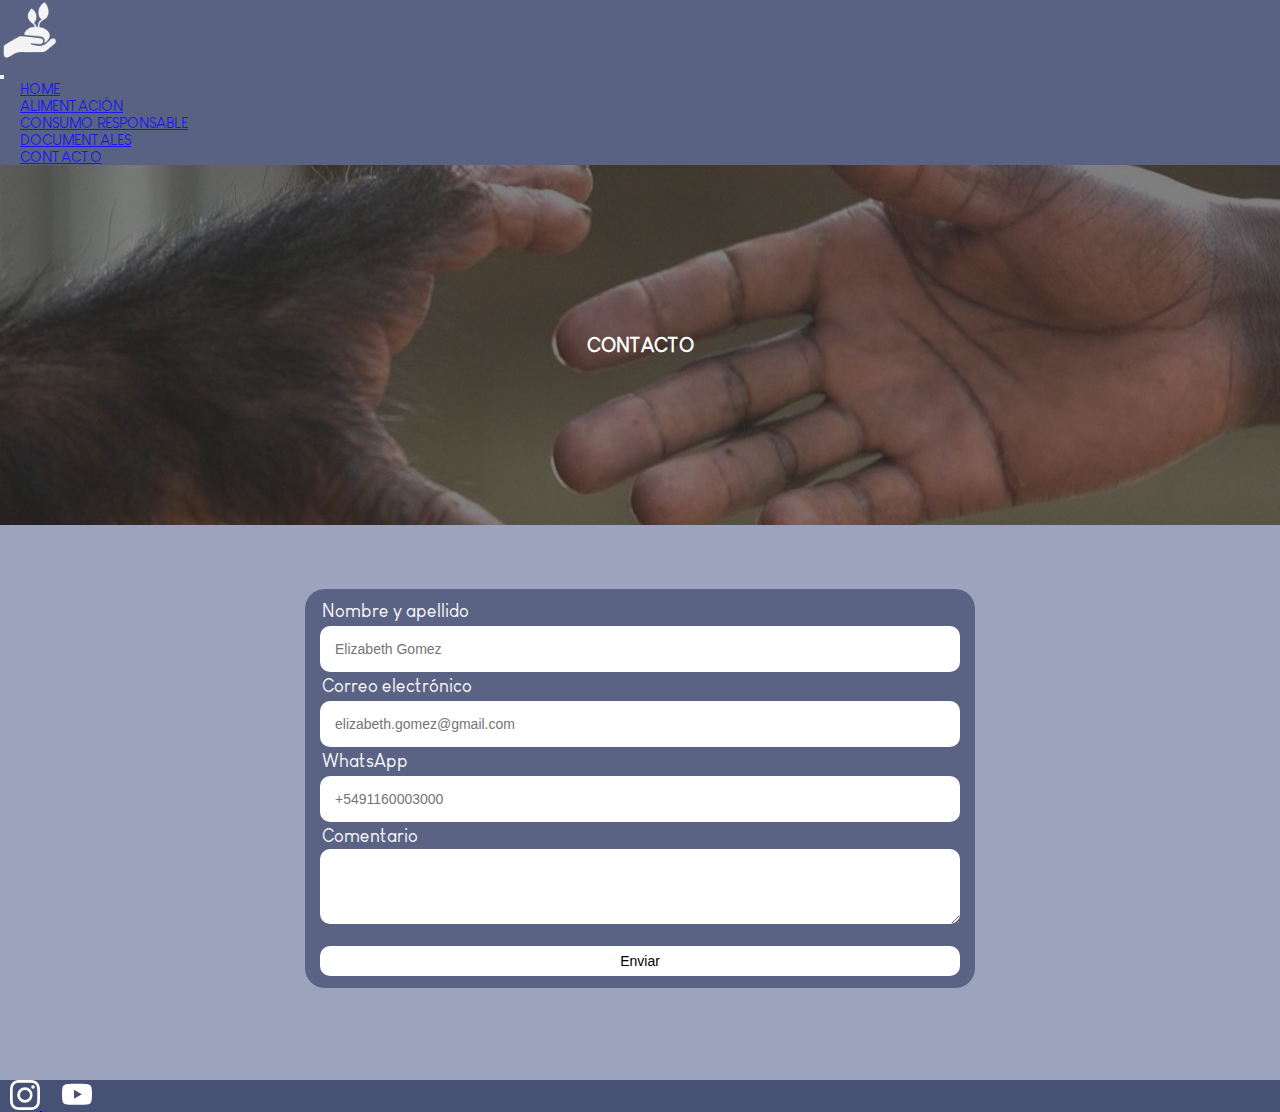
<file: sections/contacto.html>
<!DOCTYPE html>
<html lang="en">

<head>
    <meta charset="UTF-8">
    <meta http-equiv="X-UA-Compatible" content="IE=edge">
    <meta name="viewport" content="width=device-width, initial-scale=1.0">
    <meta name="description" content="Te dejamos este espacio para que puedas comunicarte con nosotros y contarnos lo que quieras.">
    <meta name="keywords" content="historia, reflexion, estilo de vida, cambios, sugerencias">
    <link href="https://cdn.jsdelivr.net/npm/bootstrap@5.0.2/dist/css/bootstrap.min.css" rel="stylesheet" integrity="sha384-EVSTQN3/azprG1Anm3QDgpJLIm9Nao0Yz1ztcQTwFspd3yD65VohhpuuCOmLASjC" crossorigin="anonymous">
    <link rel="shortcut icon" href="../assets/img/favicon.ico">
    <link rel="stylesheet" href="../css/estilos.css">
    <title>A plant-based life - Contacto</title>
</head>

<body>
    <header>
        <nav class="navbar navbar-expand-lg navbar-light color">
            <div class="container-fluid">
                <div>
                    <a href="../index.html">
                        <img class="logo" src="../assets/img/logo-white.png" alt="logo" width="60px" height="60px">
                    </a>
                </div>
                <button class="navbar-toggler" type="button" data-bs-toggle="collapse" data-bs-target="#navbarNav"
                    aria-controls="navbarNav" aria-expanded="false" aria-label="Toggle navigation">
                    <span class="navbar-toggler-icon justify-content-end img-fluid"></span>
                </button>
                <div class="collapse navbar-collapse justify-content-end" id="navbarNav">
                    <ul class="navbar-nav">
                        <li class="nav-item">
                            <a class="nav-link active text-white" aria-current="page" href="../index.html">HOME</a>
                        </li>
                        <li class="nav-item">
                            <a class="nav-link active text-white" href="./alimentacion.html">ALIMENTACIÓN</a>
                        </li>
                        <li class="nav-item">
                            <a class="nav-link active text-white" href="./consumoresponsable.html">CONSUMO RESPONSABLE</a>
                        </li>
                        <li class="nav-item">
                            <a class="nav-link active text-white" href="./documentales.html">DOCUMENTALES</a>
                        </li>
                        <li class="nav-item">
                            <a class="nav-link active text-white" href="./contacto.html">CONTACTO</a>
                        </li>
                    </ul>
                </div>
            </div>
        </nav>
    </header>
    <main>
            <div class="cabezeraImg">
                    <img src="../assets/img/imgcontacto.jpg" alt="contacto humano y gorilla">
                    <div class="capa">
                        <h1>CONTACTO</h1>
                    </div>
            </div>
        <section class="contenedorGralContacto">
            <form action="#">
                <label for="nombreApellido">Nombre y apellido</label>
                <input type="text" id="nombreApellido" name="nombre-apellido" placeholder="Elizabeth Gomez">
                <label for="correo">Correo electrónico</label>
                <input type="email" id="correo" placeholder="elizabeth.gomez@gmail.com">
                <label for="whatsapp">WhatsApp</label>
                <input type="text" id="whatsapp" placeholder="+5491160003000">
                <label for="comentario">Comentario</label>
                <textarea name="Comentario" id="" cols="10" rows="5"></textarea>
                <input type="submit" value="Enviar">
            </form>
        </section>
    </main>
    <footer>
        <div class="conteiner-fluid d-flex justify-content-center text-white b-0 px-3 py-3 color">
            <div class="row">
                <div class="col-xs-12 d-flex justify-content-center col-md-12 col-lg-12">
                    <a class="iconoRedes" href="http://www.instagram.com" target="_blank">
                        <svg xmlns="http://www.w3.org/2000/svg" width="30" height="30" fill="white" class="bi bi-instagram" viewBox="0 0 16 16">
                            <path d="M8 0C5.829 0 5.556.01 4.703.048 3.85.088 3.269.222 2.76.42a3.917 3.917 0 0 0-1.417.923A3.927 3.927 0 0 0 .42 2.76C.222 3.268.087 3.85.048 4.7.01 5.555 0 5.827 0 8.001c0 2.172.01 2.444.048 3.297.04.852.174 1.433.372 1.942.205.526.478.972.923 1.417.444.445.89.719 1.416.923.51.198 1.09.333 1.942.372C5.555 15.99 5.827 16 8 16s2.444-.01 3.298-.048c.851-.04 1.434-.174 1.943-.372a3.916 3.916 0 0 0 1.416-.923c.445-.445.718-.891.923-1.417.197-.509.332-1.09.372-1.942C15.99 10.445 16 10.173 16 8s-.01-2.445-.048-3.299c-.04-.851-.175-1.433-.372-1.941a3.926 3.926 0 0 0-.923-1.417A3.911 3.911 0 0 0 13.24.42c-.51-.198-1.092-.333-1.943-.372C10.443.01 10.172 0 7.998 0h.003zm-.717 1.442h.718c2.136 0 2.389.007 3.232.046.78.035 1.204.166 1.486.275.373.145.64.319.92.599.28.28.453.546.598.92.11.281.24.705.275 1.485.039.843.047 1.096.047 3.231s-.008 2.389-.047 3.232c-.035.78-.166 1.203-.275 1.485a2.47 2.47 0 0 1-.599.919c-.28.28-.546.453-.92.598-.28.11-.704.24-1.485.276-.843.038-1.096.047-3.232.047s-2.39-.009-3.233-.047c-.78-.036-1.203-.166-1.485-.276a2.478 2.478 0 0 1-.92-.598 2.48 2.48 0 0 1-.6-.92c-.109-.281-.24-.705-.275-1.485-.038-.843-.046-1.096-.046-3.233 0-2.136.008-2.388.046-3.231.036-.78.166-1.204.276-1.486.145-.373.319-.64.599-.92.28-.28.546-.453.92-.598.282-.11.705-.24 1.485-.276.738-.034 1.024-.044 2.515-.045v.002zm4.988 1.328a.96.96 0 1 0 0 1.92.96.96 0 0 0 0-1.92zm-4.27 1.122a4.109 4.109 0 1 0 0 8.217 4.109 4.109 0 0 0 0-8.217zm0 1.441a2.667 2.667 0 1 1 0 5.334 2.667 2.667 0 0 1 0-5.334z" />
                        </svg>
                    </a>
                    <a class="iconoRedes ms-3" href="http://www.youtube.com" target="_blank">
                        <svg xmlns="http://www.w3.org/2000/svg" width="30" height="30" fill="white" class="bi bi-youtube" viewBox="0 0 16 16">
                            <path d="M8.051 1.999h.089c.822.003 4.987.033 6.11.335a2.01 2.01 0 0 1 1.415 1.42c.101.38.172.883.22 1.402l.01.104.022.26.008.104c.065.914.073 1.77.074 1.957v.075c-.001.194-.01 1.108-.082 2.06l-.008.105-.009.104c-.05.572-.124 1.14-.235 1.558a2.007 2.007 0 0 1-1.415 1.42c-1.16.312-5.569.334-6.18.335h-.142c-.309 0-1.587-.006-2.927-.052l-.17-.006-.087-.004-.171-.007-.171-.007c-1.11-.049-2.167-.128-2.654-.26a2.007 2.007 0 0 1-1.415-1.419c-.111-.417-.185-.986-.235-1.558L.09 9.82l-.008-.104A31.4 31.4 0 0 1 0 7.68v-.123c.002-.215.01-.958.064-1.778l.007-.103.003-.052.008-.104.022-.26.01-.104c.048-.519.119-1.023.22-1.402a2.007 2.007 0 0 1 1.415-1.42c.487-.13 1.544-.21 2.654-.26l.17-.007.172-.006.086-.003.171-.007A99.788 99.788 0 0 1 7.858 2h.193zM6.4 5.209v4.818l4.157-2.408L6.4 5.209z" />
                        </svg>
                    </a>
                </div>
            </div>
        </div>

    </footer>
    <script src="https://cdn.jsdelivr.net/npm/bootstrap@5.0.2/dist/js/bootstrap.bundle.min.js" integrity="sha384-MrcW6ZMFYlzcLA8Nl+NtUVF0sA7MsXsP1UyJoMp4YLEuNSfAP+JcXn/tWtIaxVXM" crossorigin="anonymous"></script>
</body>

</html>
</file>
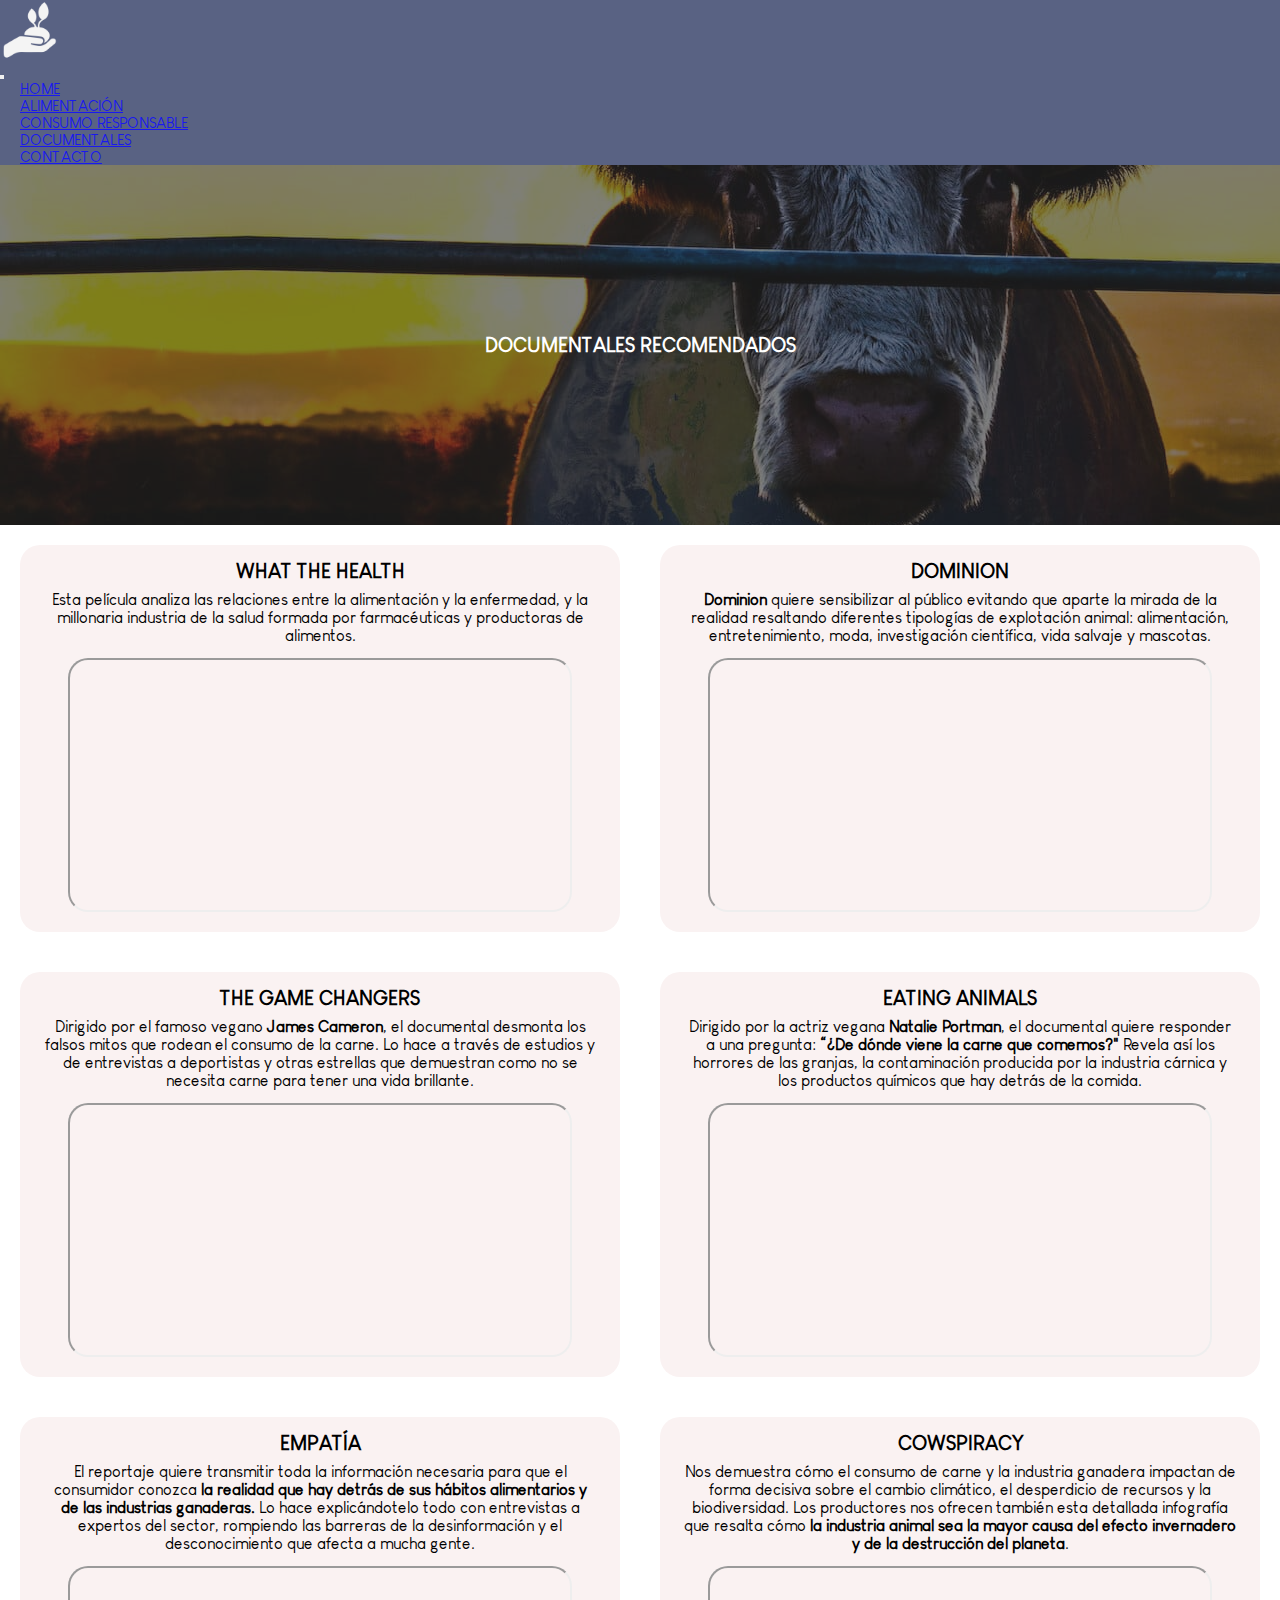
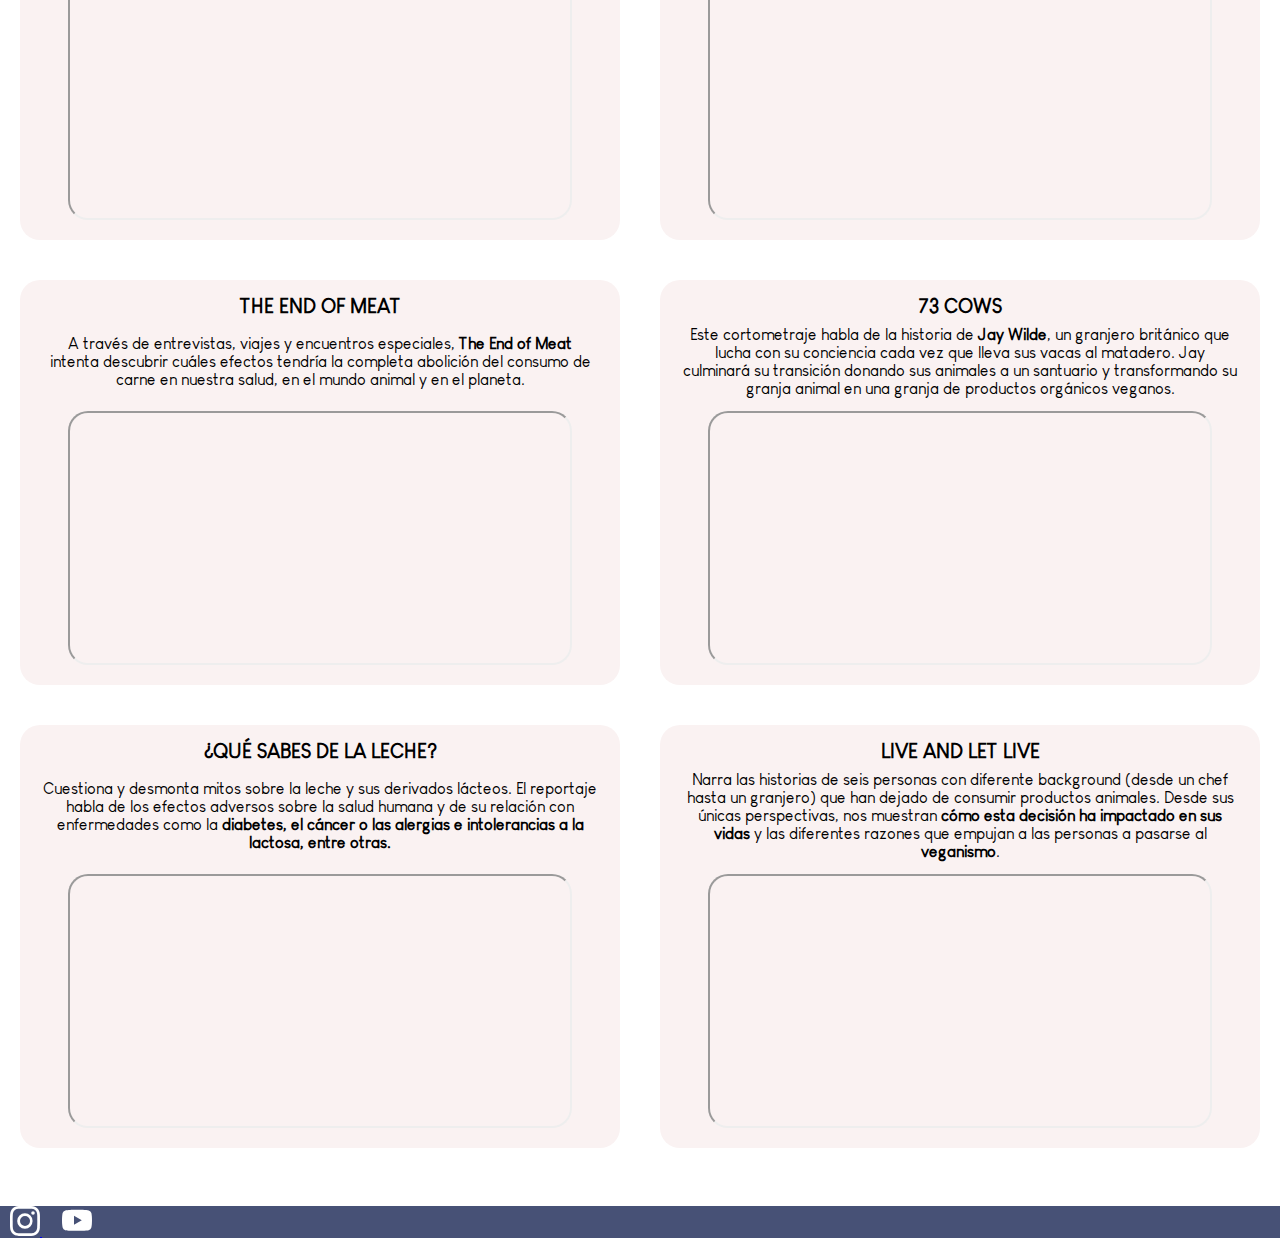
<file: sections/documentales.html>
<!DOCTYPE html>
<html lang="en">

<head>
    <meta charset="UTF-8">
    <meta http-equiv="X-UA-Compatible" content="IE=edge">
    <meta name="viewport" content="width=device-width, initial-scale=1.0">
    <meta name="description" content="Una selección de los mejores documentales para tomar consciencia de nuestro impacto en el planeta">
    <meta name="description" content="documentales, peliculas, no planet b">
    <link href="https://cdn.jsdelivr.net/npm/bootstrap@5.0.2/dist/css/bootstrap.min.css" rel="stylesheet" integrity="sha384-EVSTQN3/azprG1Anm3QDgpJLIm9Nao0Yz1ztcQTwFspd3yD65VohhpuuCOmLASjC" crossorigin="anonymous">
    <link rel="shortcut icon" href="../assets/img/favicon.ico">
    <link rel="stylesheet" href="../css/estilos.css">
    <title>A plant-based life - Documentales</title>
</head>

<body>
    <header>
        <nav class="navbar navbar-expand-lg navbar-light color">
            <div class="container-fluid">
                <div><a href="../index.html">
                        <img class="logo" src="../assets/img/logo-white.png" alt="logo" width="60px" height="60px">
                    </a>
                </div>
                <button class="navbar-toggler" type="button" data-bs-toggle="collapse" data-bs-target="#navbarNav"
                    aria-controls="navbarNav" aria-expanded="false" aria-label="Toggle navigation">
                    <span class="navbar-toggler-icon justify-content-end img-fluid"></span>
                </button>
                <div class="collapse navbar-collapse justify-content-end" id="navbarNav">
                    <ul class="navbar-nav">
                        <li class="nav-item">
                            <a class="nav-link active text-white" aria-current="page" href="../index.html">HOME</a>
                        </li>
                        <li class="nav-item">
                            <a class="nav-link active text-white" href="./alimentacion.html">ALIMENTACIÓN</a>
                        </li>
                        <li class="nav-item">
                            <a class="nav-link active text-white" href="./consumoresponsable.html">CONSUMO
                                RESPONSABLE</a>
                        </li>
                        <li class="nav-item">
                            <a class="nav-link active text-white" href="./documentales.html">DOCUMENTALES</a>
                        </li>
                        <li class="nav-item">
                            <a class="nav-link active text-white" href="./contacto.html">CONTACTO</a>
                        </li>
                    </ul>
                </div>
            </div>
        </nav>
    </header>
    <main>
        <div class="cabezeraImg">
            <img src="../assets/img/imagendocu.jpg"
                alt="imagen de cowspacy como cabezera de pagina de documentales recomendados">
            <div class="capa">
                <h1>DOCUMENTALES RECOMENDADOS</h1>
            </div>
        </div>

        <section class="listadoDocumentales">
            <div class="documental">
                <h2>
                    WHAT THE HEALTH
                </h2>
                <p class="parrafoVideo">
                    Esta película analiza las relaciones entre la alimentación y la enfermedad, y la millonaria
                    industria de la salud formada por farmacéuticas y productoras de alimentos.
                </p>
                <iframe src="https://www.youtube.com/embed/Jf44vLndiRM">
                </iframe>
            </div>
            <div class="documental">
                <h2>DOMINION</h2>
                <p class="parrafoVideo">
                    <strong>Dominion</strong> quiere sensibilizar al público evitando que aparte la mirada de la
                    realidad resaltando diferentes tipologías de explotación animal: alimentación, entretenimiento,
                    moda, investigación científica, vida salvaje y mascotas.
                </p>
                <iframe src="https://www.youtube.com/embed/7KvsM-8mxbo">
                </iframe>
            </div>
            <div class="documental">
                <h2>
                    THE GAME CHANGERS
                </h2>
                <p class="parrafoVideo">
                    Dirigido por el famoso vegano <strong>James Cameron</strong>, el documental
                    desmonta los falsos mitos que rodean el consumo de la carne.
                    Lo hace a través de estudios y de entrevistas a deportistas y otras estrellas que demuestran como no
                    se necesita carne para tener una vida brillante.</p>
                <iframe src="https://www.youtube.com/embed/DPcj4SA6m9I">
                </iframe>
            </div>
            <div class="documental">
                <h2>
                    EATING ANIMALS
                </h2>
                <p class="parrafoVideo">
                    Dirigido por la actriz vegana <strong>Natalie Portman</strong>, el documental
                    quiere responder a una pregunta: <strong>“¿De dónde viene la carne que comemos?"</strong> Revela así
                    los horrores de las granjas, la contaminación producida por la industria cárnica y los productos
                    químicos que hay detrás de la comida.</p>
                <iframe src="https://www.youtube.com/embed/Y-z4Mpql6Ls">
                </iframe>
            </div>
            <div class="documental">
                <h2>
                    EMPATÍA
                </h2>
                <p class="parrafoVideo">El reportaje quiere transmitir toda la información necesaria para que el
                    consumidor conozca <b> la realidad que hay detrás de sus hábitos alimentarios y de las industrias
                        ganaderas.</b>
                    Lo hace explicándotelo todo con entrevistas a expertos del sector, rompiendo las barreras de la
                    desinformación y el desconocimiento que afecta a mucha gente.</p>
                <iframe src="https://www.youtube.com/embed/T8y9euAQ8Sw">
                </iframe>
            </div>
            <div class="documental">
                <h2>
                    COWSPIRACY
                </h2>
                <p class="parrafoVideo">
                    Nos demuestra cómo el consumo de carne y la industria ganadera impactan de forma
                    decisiva sobre el cambio climático, el desperdicio de recursos y la biodiversidad.
                    Los productores nos ofrecen también esta detallada infografía que resalta cómo <b>la industria
                        animal sea la mayor causa del efecto invernadero y de la destrucción del planeta</b>.
                </p>
                <iframe src="https://www.youtube.com/embed/nV04zyfLyN4">
                </iframe>
            </div>
            <div class="documental">
                <h2>
                    THE END OF MEAT
                </h2>
                <p class="parrafoVideo">
                    A través de entrevistas, viajes y encuentros especiales, <strong>The End of
                        Meat</strong> intenta descubrir cuáles efectos tendría la completa abolición del consumo de
                    carne en nuestra salud, en el mundo animal y en el planeta.
                </p>
                <iframe src="https://www.youtube.com/embed/N71QxvZxfGk">
                </iframe>
            </div>
            <div class="documental">
                <h2>
                    73 COWS
                </h2>
                <p class="parrafoVideo">
                    Este cortometraje habla de la historia de <strong>Jay Wilde</strong>, un
                    granjero británico que lucha con su conciencia cada vez que lleva sus vacas al matadero. Jay
                    culminará su transición donando sus animales a un santuario y transformando su granja animal en una
                    granja de productos orgánicos veganos.
                </p>
                <iframe src="https://www.youtube.com/embed/9kEchDPXvtA">
                </iframe>
            </div>
            <div class="documental">
                <h2>
                    ¿QUÉ SABES DE LA LECHE?
                </h2>
                <p class="parrafoVideo">
                    Cuestiona y desmonta mitos sobre la leche y sus derivados lácteos. El reportaje habla de los efectos adversos sobre la salud humana y de su relación con enfermedades como la <strong> diabetes, el cáncer o las alergias e intolerancias a la lactosa, entre otras.</strong>
                </p>
                <iframe src="https://www.youtube.com/embed/8m6VErjH5VY">
                </iframe>
            </div>
            <div class="documental">
                <h2>
                    LIVE AND LET LIVE
                </h2>
                <p class="parrafoVideo">
                    Narra las historias de seis personas con diferente background (desde un chef
                    hasta un granjero) que han dejado de consumir productos animales.
                    Desde sus únicas perspectivas, nos muestran <b>cómo esta decisión ha impactado en sus vidas</b> y
                    las diferentes razones que empujan a las personas a pasarse al <strong>veganismo</strong>.
                </p>
                <iframe src="https://www.youtube.com/embed/10MK7v6Mhjc">
                </iframe>
            </div>
        </section>
    </main>

    <footer>
        <div class="conteiner-fluid d-flex justify-content-center text-white b-0 px-3 py-3 color">
            <div class="row">
                <div class="col-xs-12 d-flex justify-content-center col-md-12 col-lg-12">
                    <a class="iconoRedes" href="http://www.instagram.com" target="_blank">
                        <svg xmlns="http://www.w3.org/2000/svg" width="30" height="30" fill="white" class="bi bi-instagram" viewBox="0 0 16 16">
                            <path d="M8 0C5.829 0 5.556.01 4.703.048 3.85.088 3.269.222 2.76.42a3.917 3.917 0 0 0-1.417.923A3.927 3.927 0 0 0 .42 2.76C.222 3.268.087 3.85.048 4.7.01 5.555 0 5.827 0 8.001c0 2.172.01 2.444.048 3.297.04.852.174 1.433.372 1.942.205.526.478.972.923 1.417.444.445.89.719 1.416.923.51.198 1.09.333 1.942.372C5.555 15.99 5.827 16 8 16s2.444-.01 3.298-.048c.851-.04 1.434-.174 1.943-.372a3.916 3.916 0 0 0 1.416-.923c.445-.445.718-.891.923-1.417.197-.509.332-1.09.372-1.942C15.99 10.445 16 10.173 16 8s-.01-2.445-.048-3.299c-.04-.851-.175-1.433-.372-1.941a3.926 3.926 0 0 0-.923-1.417A3.911 3.911 0 0 0 13.24.42c-.51-.198-1.092-.333-1.943-.372C10.443.01 10.172 0 7.998 0h.003zm-.717 1.442h.718c2.136 0 2.389.007 3.232.046.78.035 1.204.166 1.486.275.373.145.64.319.92.599.28.28.453.546.598.92.11.281.24.705.275 1.485.039.843.047 1.096.047 3.231s-.008 2.389-.047 3.232c-.035.78-.166 1.203-.275 1.485a2.47 2.47 0 0 1-.599.919c-.28.28-.546.453-.92.598-.28.11-.704.24-1.485.276-.843.038-1.096.047-3.232.047s-2.39-.009-3.233-.047c-.78-.036-1.203-.166-1.485-.276a2.478 2.478 0 0 1-.92-.598 2.48 2.48 0 0 1-.6-.92c-.109-.281-.24-.705-.275-1.485-.038-.843-.046-1.096-.046-3.233 0-2.136.008-2.388.046-3.231.036-.78.166-1.204.276-1.486.145-.373.319-.64.599-.92.28-.28.546-.453.92-.598.282-.11.705-.24 1.485-.276.738-.034 1.024-.044 2.515-.045v.002zm4.988 1.328a.96.96 0 1 0 0 1.92.96.96 0 0 0 0-1.92zm-4.27 1.122a4.109 4.109 0 1 0 0 8.217 4.109 4.109 0 0 0 0-8.217zm0 1.441a2.667 2.667 0 1 1 0 5.334 2.667 2.667 0 0 1 0-5.334z" />
                        </svg>
                    </a>
                    <a class="iconoRedes ms-3" href="http://www.youtube.com" target="_blank">
                        <svg xmlns="http://www.w3.org/2000/svg" width="30" height="30" fill="white" class="bi bi-youtube" viewBox="0 0 16 16">
                            <path d="M8.051 1.999h.089c.822.003 4.987.033 6.11.335a2.01 2.01 0 0 1 1.415 1.42c.101.38.172.883.22 1.402l.01.104.022.26.008.104c.065.914.073 1.77.074 1.957v.075c-.001.194-.01 1.108-.082 2.06l-.008.105-.009.104c-.05.572-.124 1.14-.235 1.558a2.007 2.007 0 0 1-1.415 1.42c-1.16.312-5.569.334-6.18.335h-.142c-.309 0-1.587-.006-2.927-.052l-.17-.006-.087-.004-.171-.007-.171-.007c-1.11-.049-2.167-.128-2.654-.26a2.007 2.007 0 0 1-1.415-1.419c-.111-.417-.185-.986-.235-1.558L.09 9.82l-.008-.104A31.4 31.4 0 0 1 0 7.68v-.123c.002-.215.01-.958.064-1.778l.007-.103.003-.052.008-.104.022-.26.01-.104c.048-.519.119-1.023.22-1.402a2.007 2.007 0 0 1 1.415-1.42c.487-.13 1.544-.21 2.654-.26l.17-.007.172-.006.086-.003.171-.007A99.788 99.788 0 0 1 7.858 2h.193zM6.4 5.209v4.818l4.157-2.408L6.4 5.209z" />
                        </svg>
                    </a>
                </div>
            </div>
        </div>

    </footer>
    <script src="https://cdn.jsdelivr.net/npm/bootstrap@5.0.2/dist/js/bootstrap.bundle.min.js" integrity="sha384-MrcW6ZMFYlzcLA8Nl+NtUVF0sA7MsXsP1UyJoMp4YLEuNSfAP+JcXn/tWtIaxVXM" crossorigin="anonymous"></script>
</body>

</html>
</file>
<file: css/estilos.css>
/*variable basica*/
/*extend*/
.style-img, .grillaAli .galeria div .imgAli {
  margin: 5px;
  border-radius: 20px;
  width: 100%;
  max-width: 100%;
  max-height: auto;
  box-shadow: 0 4px 4px 0 rgba(0, 0, 0, 0.1);
}

/*mixin*/
* {
  padding: 0;
  margin: 0;
}

html {
  font-size: 62.5%;
}

@font-face {
  font-family: louis george cafe;
  src: url(../assets/fonts/Louis\ George\ Cafe.ttf);
}
body {
  font-family: louis george cafe;
  position: relative;
  padding-bottom: 3em;
  min-height: 100vh;
  margin: 0;
}

.cabezeraImg {
  display: flex;
  flex-direction: column;
  align-items: center;
  height: 40vh;
  width: auto;
  position: relative;
  overflow: hidden;
}
.cabezeraImg img {
  height: 100%;
  width: 100%;
  -o-object-fit: cover;
     object-fit: cover;
  opacity: 0.8;
}
.cabezeraImg .capa {
  height: 100%;
  width: 100%;
  display: flex;
  justify-content: center;
  align-items: center;
  position: absolute;
  background: rgba(0, 0, 0, 0.5);
  color: #fff;
  transform: scale(1);
}

header, footer {
  background-color: #475176;
}

header {
  font-size: 15px;
  opacity: 0.9;
  position: -webkit-sticky;
  position: sticky;
  top: 0;
  z-index: 10;
}

.nav-item {
  padding-left: 20px;
  padding-right: 20px;
}

.logo {
  -webkit-animation-duration: 3s;
          animation-duration: 3s;
  -webkit-animation-name: slidein;
          animation-name: slidein;
}

@-webkit-keyframes slidein {
  from {
    margin-right: 0%;
    width: 0%;
  }
  to {
    margin-left: 0%;
    width: 100%;
  }
}

@keyframes slidein {
  from {
    margin-right: 0%;
    width: 0%;
  }
  to {
    margin-left: 0%;
    width: 100%;
  }
}
main {
  margin-bottom: auto;
}

footer {
  position: absolute;
  bottom: 0;
  width: 100%;
}

.iconoRedes {
  padding-left: 10px;
  padding-right: 10px;
}

.textSlide {
  font-weight: bold;
  font-size: x-large;
}

.bienvenida h3 {
  text-align: center;
  color: #475176;
  font-weight: bold;
  font-size: 22px;
  margin-top: 40px;
  margin-bottom: 20px;
}
@media screen and (min-width: 720px) {
  .bienvenida h3 {
    font-size: 27px;
  }
}

.atajos {
  width: 100%;
  height: 100vh;
  display: flex;
  flex-direction: column;
  align-items: center;
  max-width: 1100px;
  margin: auto;
  margin-bottom: 10%;
}
@media screen and (min-width: 720px) {
  .atajos {
    margin: auto;
    display: flex;
    flex-direction: row;
    justify-content: center;
    align-items: center;
  }
}
.atajos .accesos {
  height: 200px;
  width: 70%;
  position: relative;
  overflow: hidden;
  margin: 20px;
}
@media screen and (min-width: 400px) and (max-width: 719px) {
  .atajos .accesos {
    height: 500px;
    width: 70%;
    max-height: 100%;
  }
}
@media screen and (min-width: 720px) {
  .atajos .accesos {
    height: 400px;
    width: 100vh;
    max-width: 100vh;
  }
}
@media screen and (min-width: 900px) {
  .atajos .accesos {
    height: 500px;
    width: 100vh;
  }
}
.atajos .accesos img {
  width: 100%;
  height: 100%;
  border-radius: 20px;
  -o-object-fit: cover;
     object-fit: cover;
}
.atajos .accesos .capa {
  border-radius: 20px;
  position: absolute;
  top: 0;
  left: 0;
  width: 100%;
  height: 100%;
  background: rgba(0, 0, 0, 0.5);
  display: flex;
  justify-content: center;
  align-items: center;
  color: #fff;
  transform: scale(0);
  transition: 0.3s ease;
}
.atajos .accesos .capa h4 {
  font-size: 30px;
  text-align: center;
}
.atajos .accesos :hover .capa {
  transform: scale(1);
}

.grillaAli {
  margin-bottom: 50px;
}
.grillaAli .contenidoAli .artAli {
  margin: 20px;
}
@media screen and (min-width: 620px) {
  .grillaAli .contenidoAli .artAli {
    margin: 20px 40px 20px 40px;
  }
}
.grillaAli .tituloAli {
  margin: 40px 3px 40px 3px;
  font-weight: bold;
  text-align: center;
  font-size: 22px;
}
@media screen and (min-width: 620px) {
  .grillaAli .tituloAli {
    font-size: 25px;
  }
}
@media screen and (min-width: 820px) {
  .grillaAli .tituloAli {
    font-size: 30px;
  }
}
.grillaAli .parrafoAli {
  text-align: center;
  font-size: 14px;
  margin-left: 20px;
  margin-right: 20px;
  line-height: 1, 5;
}
@media screen and (min-width: 620px) {
  .grillaAli .parrafoAli {
    font-size: 15px;
  }
}
@media screen and (min-width: 820px) {
  .grillaAli .parrafoAli {
    text-align: center;
    font-size: 19px;
  }
}
.grillaAli .galeria {
  display: flex;
  flex-wrap: wrap;
  align-items: center;
  justify-content: space-evenly;
  margin-top: 40px;
  margin-bottom: 40px;
}
@media screen and (min-width: 420px) {
  .grillaAli .galeria div .imgAli {
    height: auto;
    width: 400px;
  }
}
@media screen and (min-width: 620px) {
  .grillaAli .galeria div .imgAli {
    height: auto;
    width: 500px;
  }
}
@media screen and (min-width: 830px) {
  .grillaAli .galeria div .imgAli {
    height: auto;
    width: 400px;
  }
}
@media screen and (min-width: 980px) {
  .grillaAli .galeria div .imgAli {
    height: auto;
    width: 420px;
    margin: 20px;
  }
}
@media screen and (min-width: 1200px) {
  .grillaAli .galeria div .imgAli {
    width: 500px;
  }
}
@media screen and (min-width: 1500px) {
  .grillaAli .galeria div .imgAli {
    width: 400px;
  }
}
@media screen and (min-width: 1600px) {
  .grillaAli .galeria div .imgAli {
    width: 500px;
  }
}

main .contenidoRrr {
  display: flex;
  flex-direction: column;
  justify-content: center;
  align-items: center;
  padding: 0px 25px 60px 25px;
}
main .contenidoRrr .tituloSectionRrr {
  text-align: center;
  margin: 40px;
  font-weight: bold;
  text-align: center;
  font-size: 22px;
}
@media screen and (min-width: 620px) {
  main .contenidoRrr .tituloSectionRrr {
    font-size: 25px;
  }
}
@media screen and (min-width: 820px) {
  main .contenidoRrr .tituloSectionRrr {
    font-size: 30px;
  }
}
@media screen and (min-width: 820px) {
  main .contenidoRrr .tituloSectionRrr {
    font-size: 30px;
  }
}
main .contenidoRrr .p1,
main .contenidoRrr .p2 {
  text-align: start;
  font-size: 14px;
}
@media screen and (min-width: 620px) {
  main .contenidoRrr .p1,
main .contenidoRrr .p2 {
    font-size: 15px;
  }
}
@media screen and (min-width: 820px) {
  main .contenidoRrr .p1,
main .contenidoRrr .p2 {
    text-align: center;
    font-size: 19px;
  }
}
main .contenidoRrr .videoRrr {
  border-radius: 20px;
  line-height: 0%;
  margin-top: 25px;
  width: 500px;
  height: 250px;
  max-width: 100%;
  max-height: 100%;
}
@media screen and (min-width: 820px) {
  main .contenidoRrr .videoRrr {
    margin-top: 25px;
    height: 500px;
    width: 900px;
  }
}
@media screen and (min-width: 320px) and (max-width: 819px) {
  main .contenidoRrr .videoRrr {
    margin-top: 25px;
    height: 400px;
    width: 800px;
    max-width: 100%;
  }
}
main .otrosIntereses hr {
  margin-left: 10%;
  margin-right: 10%;
}
main .otrosIntereses h3 {
  text-align: center;
  color: #475176;
  font-weight: bold;
  font-size: 22px;
  margin-top: 40px;
  margin-bottom: 20px;
}
@media screen and (min-width: 720px) {
  main .otrosIntereses h3 {
    font-size: 27px;
  }
}
main .enlacesExternos {
  width: 100%;
  display: flex;
  flex-direction: column;
  align-items: center;
  max-width: 1100px;
  margin-bottom: 10%;
}
@media screen and (min-width: 720px) {
  main .enlacesExternos {
    margin: auto auto 5% auto;
    display: flex;
    flex-direction: row;
    justify-content: center;
    align-items: stretch;
  }
}
main .enlacesExternos .card {
  height: auto;
  width: 100%;
  position: relative;
  overflow: hidden;
  max-width: 70vw;
  margin: 20px;
}
main .enlacesExternos .card a {
  text-decoration: none;
}
main .enlacesExternos .card img {
  height: auto;
  width: 100%;
}
main .enlacesExternos .card .nota {
  padding: 10px;
}
main .enlacesExternos .card .nota h4 {
  color: black;
  text-align: center;
  font-weight: bolder;
  font-size: 18px;
}
main .enlacesExternos .card .parrafoCard {
  color: black;
  text-align: start;
  font-weight: lighter;
  text-decoration: none;
  font-size: 16px;
}

main .listadoDocumentales {
  display: flex;
  flex-wrap: wrap;
  align-items: stretch;
  width: 100%;
  margin-bottom: 40px;
}
@media screen and (min-width: 820px) {
  main .listadoDocumentales {
    display: grid;
    grid-template-columns: 50% 50%;
    grid-template-rows: 5fr;
    width: 100%;
  }
}
main .listadoDocumentales .documental {
  border-radius: 20px;
  background-color: rgb(250, 242, 242);
  color: black;
  margin: 20px;
  padding: 15px;
  display: flex;
  flex-direction: column;
  justify-content: space-between;
  align-items: center;
  height: auto;
}
main .listadoDocumentales .documental h2 {
  font-size: 16px;
  font-weight: bold;
}
@media screen and (min-width: 620px) {
  main .listadoDocumentales .documental h2 {
    font-size: 20px;
  }
}
main .listadoDocumentales .documental .parrafoVideo {
  margin: 8px;
  font-size: 14px;
  text-align: center;
}
@media screen and (min-width: 620px) {
  main .listadoDocumentales .documental .parrafoVideo {
    font-size: 16px;
  }
}
main .listadoDocumentales .documental iframe {
  display: flex;
  justify-content: center;
  position: relative;
  margin: 5px auto;
  width: 530;
  height: auto;
  max-width: 100%;
  max-height: auto;
  border-radius: 20px;
}
@media screen and (min-width: 820px) {
  main .listadoDocumentales .documental iframe {
    width: 500px;
    height: 250px;
  }
}
@media screen and (min-width: 320px) and (max-width: 819px) {
  main .listadoDocumentales .documental iframe {
    width: 500px;
    height: 300px;
  }
}

.contenedorGralContacto {
  display: flex;
  align-items: center;
  flex-direction: column;
  padding-bottom: 30px;
  background-color: #9ca3bd;
}

form {
  background-color: #5A6384;
  font-size: 18px;
  display: flex;
  flex-direction: column;
  flex-wrap: wrap;
  margin: 5% 5% 5% 5%;
  padding: 10px 15px 10px 15px;
  width: 80%;
  height: auto;
  border-radius: 20px;
}

label {
  font-size: 18px;
  color: white;
  margin: 2px;
}

textarea {
  border: 0;
  border-radius: 10px;
  margin-bottom: 20px;
}

input, .submit {
  line-height: 0;
  font-size: 14px;
  padding: 5px;
  margin-top: 2px;
  margin-bottom: 2px;
  border: 0;
  border-radius: 10px;
  background-color: #fff;
}

@media screen and (min-width: 820px) {
  form {
    width: 50%;
  }
  input {
    padding: 15px;
  }
}
@media screen and (min-width: 320px) and (max-width: 819px) {
  form {
    width: 80%;
  }
  input {
    padding: 15px;
  }
}/*# sourceMappingURL=estilos.css.map */
</file>
